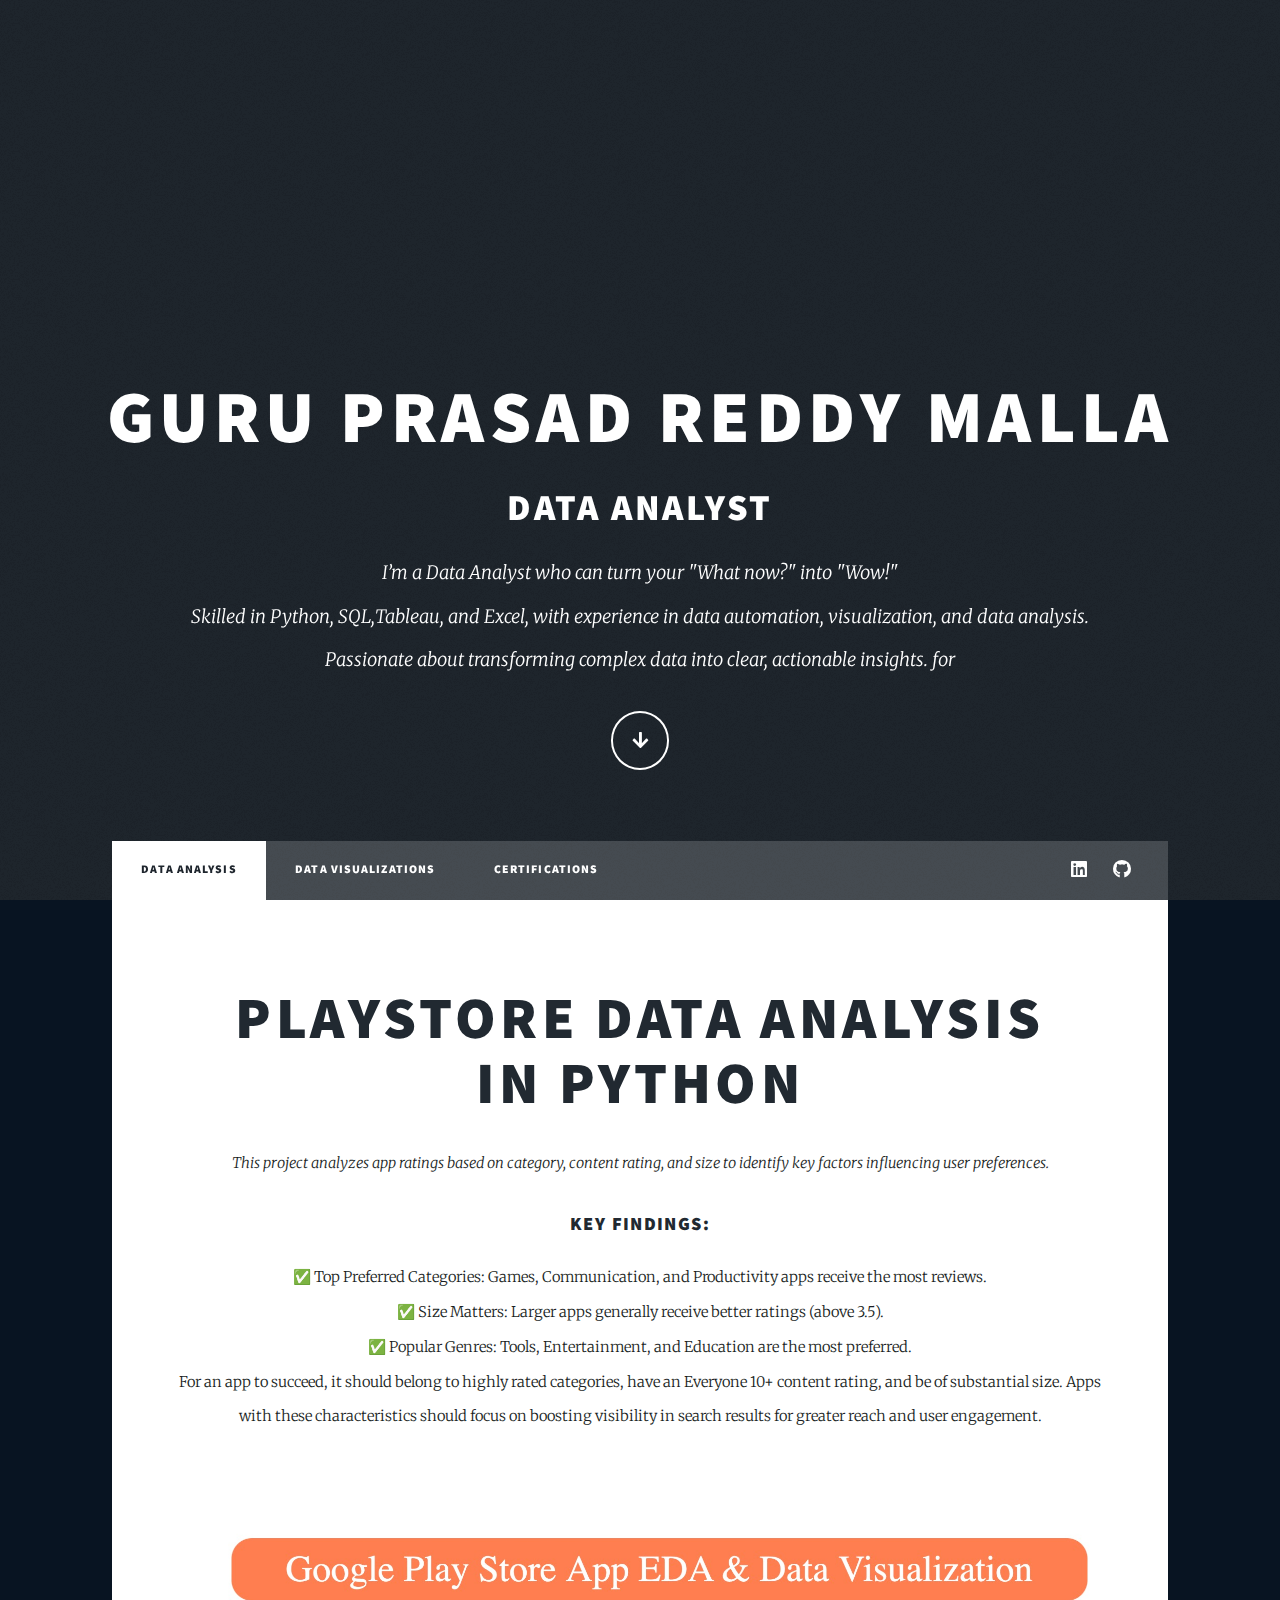
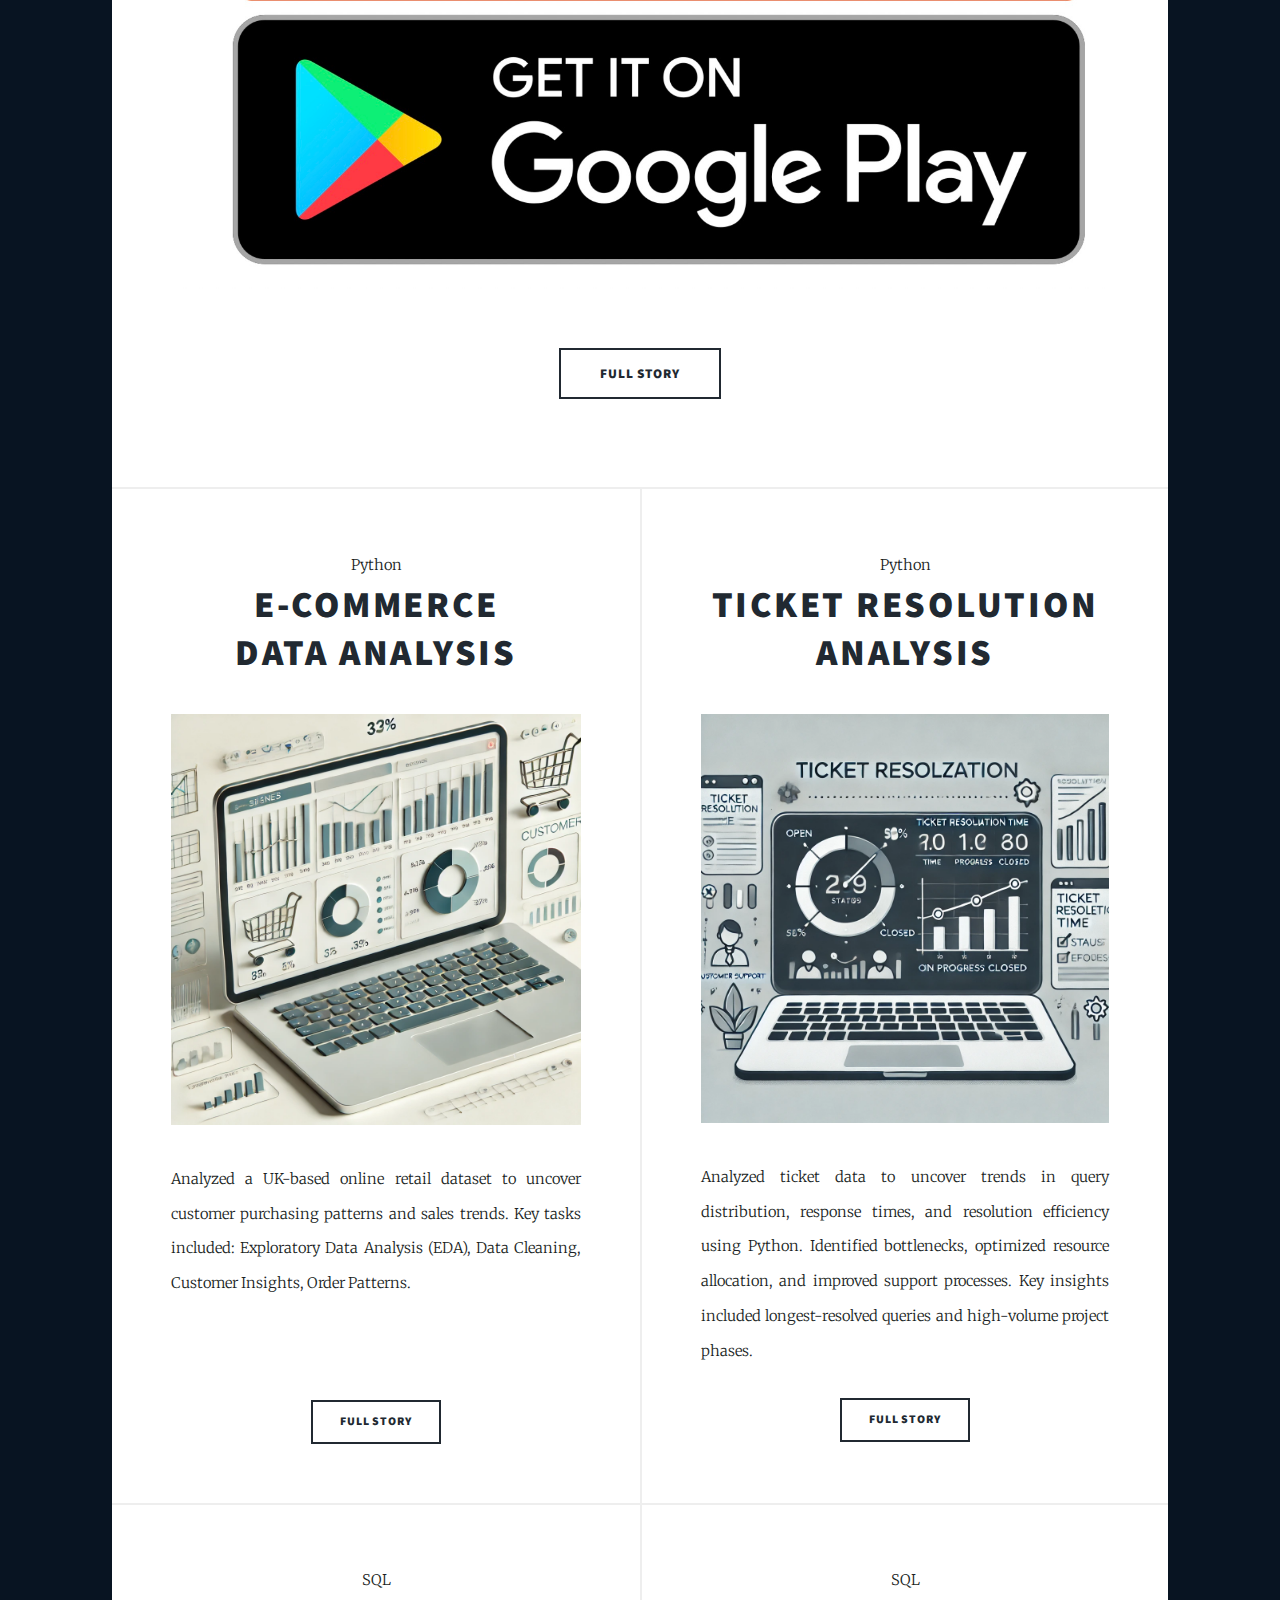
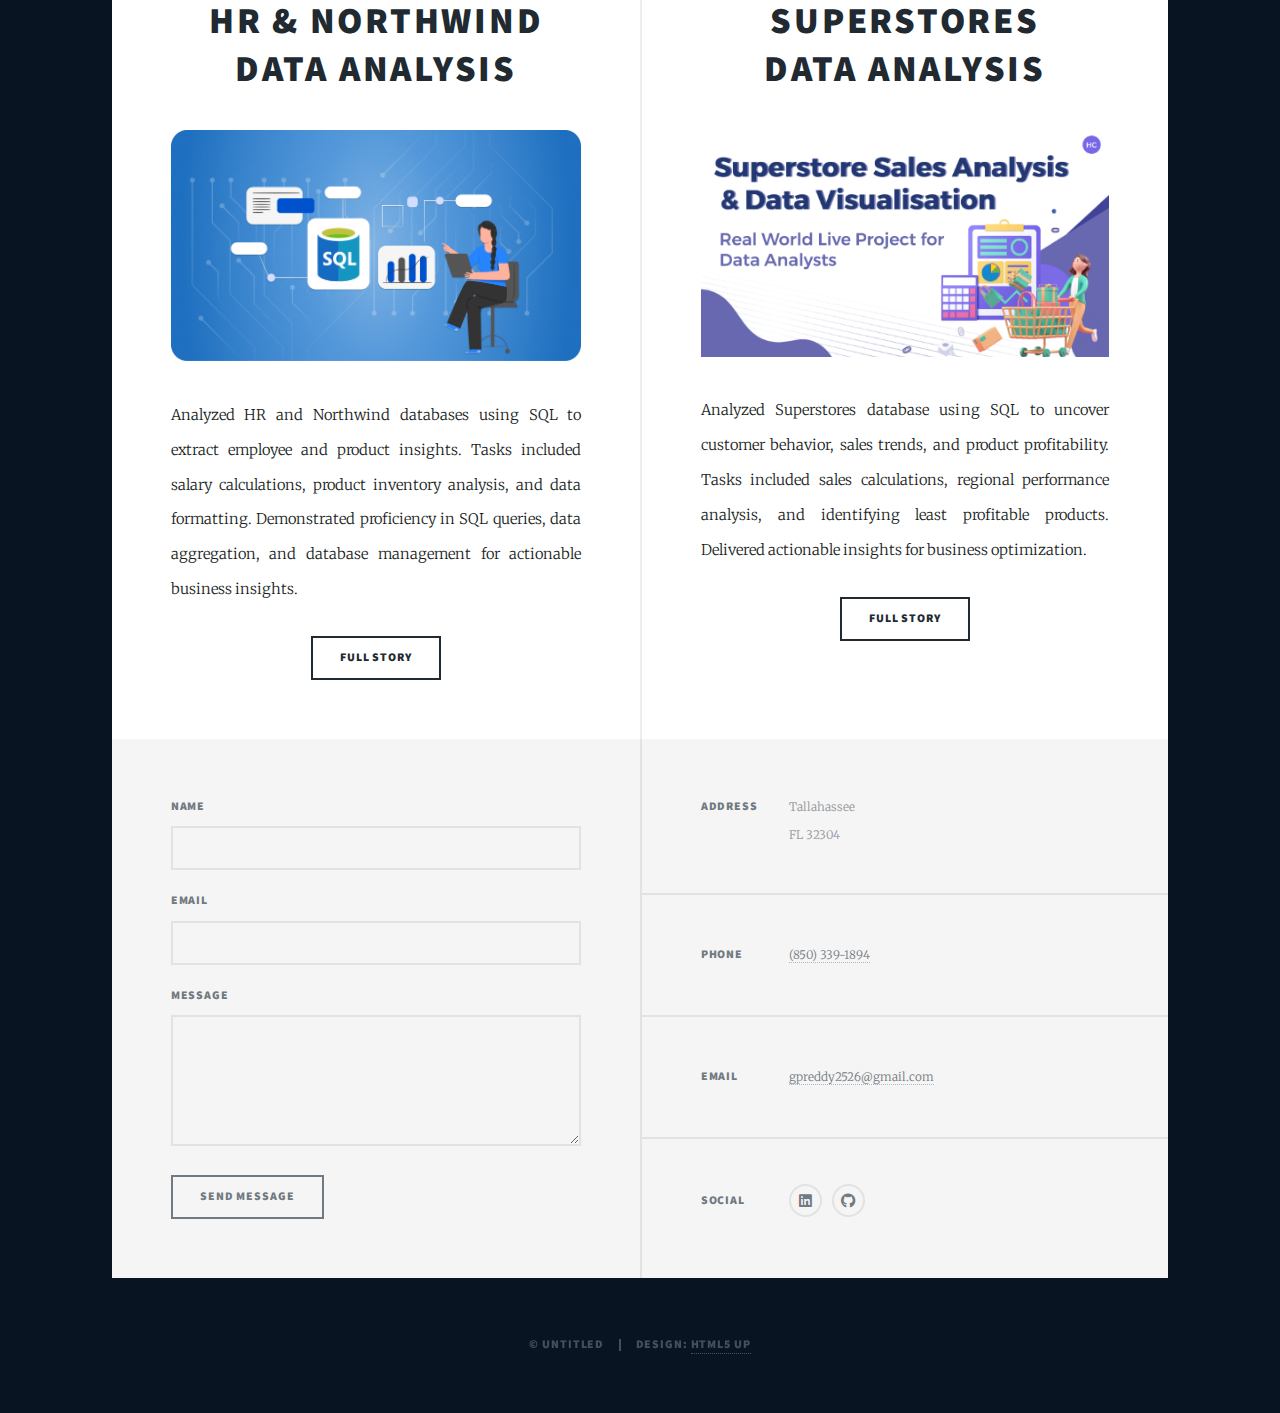
<file: index.html>
<!DOCTYPE HTML>
<!--
	Massively by HTML5 UP
	html5up.net | @ajlkn
	Free for personal and commercial use under the CCA 3.0 license (html5up.net/license)
-->
<html>
	<head>
		<title>GPReddy2525</title>
		<meta charset="utf-8" />
		<meta name="viewport" content="width=device-width, initial-scale=1, user-scalable=no" />
		<link rel="stylesheet" href="assets/css/main.css" />
		<noscript><link rel="stylesheet" href="assets/css/noscript.css" /></noscript>
	</head>
	<body class="is-preload">

		<!-- Wrapper -->
			<div id="wrapper" class="fade-in">

				<!-- Intro -->
					<div id="intro">
						<h1>Guru Prasad Reddy Malla<br /></h1>
						<h2>Data Analyst</h2>
						<p>I’m a Data Analyst who can turn your "What now?" into "Wow!"  <br />
							Skilled in Python, SQL,Tableau, and Excel, with experience in data automation, visualization, and  data analysis. <br />
							Passionate about transforming complex data into clear, actionable insights. <a ></a> for <a > </a><br />
						 </p>
						<ul class="actions">
							<li><a href="#header" class="button icon solid solo fa-arrow-down scrolly">Continue</a></li>
						</ul>
					</div>

				<!-- Header -->
					<header id="header">
						<a href="index.html" class="logo"> Projects</a>
					</header>

				<!-- Nav -->
					<nav id="nav">
						<ul class="links">
							<li class="active"><a href="index.html">Data Analysis</a></li>
							<li><a href="generic.html">Data visualizations</a></li>
							<li><a href="elements.html">certifications</a></li>
						</ul>
						<ul class="icons">
							<li><a href="https://www.linkedin.com/in/gpreddy2525/" class="icon brands alt fa-linkedin"><span class="label">fa-Linkedin</span></a></li>
							<li><a href="https://github.com/Guru-2525?tab=repositories" class="icon brands alt fa-github"><span class="label">GitHub</span></a></li>
							</ul>
					</nav>

				<!-- Main -->
					<div id="main">

						<!-- Featured Post -->
							<article class="post featured">
								<header class="major">
							
									<h2><a href="https://github.com/Guru-2525/BI_Playstore-data-analysis-assignment-1-/blob/main/Playstore-dataanalysis-Python_assignment-1.ipynb">PlayStore Data Analysis<br />
									In Python</a></h2>
									<p>This project analyzes app ratings based on category, content rating, and size to identify key factors influencing user preferences.
										                                             <h3>Key Findings:</h3>
										✅ Top Preferred Categories: Games, Communication, and Productivity apps receive the most reviews.<br />
										✅ Size Matters: Larger apps generally receive better ratings (above 3.5).		                 <br />
										✅ Popular Genres: Tools, Entertainment, and Education are the most preferred.					 <br />
										For an app to succeed, it should belong to highly rated categories, have an Everyone 10+ content rating, and be of substantial size. Apps with these characteristics should focus on boosting visibility in search results for greater reach and user engagement.</p>
								</header>
								<a href="https://github.com/Guru-2525/BI_Playstore-data-analysis-assignment-1-/blob/main/Playstore-dataanalysis-Python_assignment-1.ipynb" class="image main"><img src="images/google.playstore.jpeg" alt="" /></a>
								<ul class="actions special">
									<li><a href="https://github.com/Guru-2525/BI_Playstore-data-analysis-assignment-1-/blob/main/Playstore-dataanalysis-Python_assignment-1.ipynb" class="button large">Full Story</a></li>
								</ul>
							</article>

						<!-- Posts -->
							<section class="posts">
								<article>
									<header>
										<span class="text"> Python</span>
										<h2><a href="https://github.com/Guru-2525/BI_E-commerce-dataanalysis-python-assignment-2-/blob/main/python%20assignment%202.ipynb">E-Commerce <br />
										Data analysis</a></h2>
									</header>
									<a href="https://github.com/Guru-2525/BI_E-commerce-dataanalysis-python-assignment-2-/blob/main/python%20assignment%202.ipynb" class="image fit"><img src="images/DALL·E 2025-02-23 21.24.53 - A simple yet impactful e-commerce data visualization. A clean laptop screen displays basic bar graphs and pie charts representing sales and customer i.webp" alt="" /></a>
									<p>Analyzed a UK-based online retail dataset to uncover customer purchasing patterns and sales trends. Key tasks included: Exploratory Data Analysis (EDA), Data Cleaning, Customer Insights, Order Patterns. </p><br /><br />
									<ul class="actions special">
										<li><a href="https://github.com/Guru-2525/BI_E-commerce-dataanalysis-python-assignment-2-/blob/main/python%20assignment%202.ipynb" class="button">Full Story</a></li>
									</ul>
								</article>
								<article>
									<header>
										<span class="text"> Python</span>
										<h2><a href="https://github.com/Guru-2525/BI-DECODE-11.3/blob/main/Hackathon.ipynb">Ticket Resolution <br />
											Analysis</a></h2>
									</header>
									<a href="https://github.com/Guru-2525/BI-DECODE-11.3/blob/main/Hackathon.ipynb" class="image fit"><img src="images/DALL·E 2025-02-23 21.27.06 - A clean and simple data visualization concept for ticket resolution. A laptop screen displays charts and graphs analyzing ticket resolution time, stat.webp" alt="" /></a>
									<p>Analyzed ticket data to uncover trends in query distribution, response times, and resolution efficiency using Python. Identified bottlenecks, optimized resource allocation, and improved support processes. Key insights included longest-resolved queries and high-volume project phases.</p>
									<ul class="actions special">
										<li><a href="https://github.com/Guru-2525/BI-DECODE-11.3/blob/main/Hackathon.ipynb" class="button">Full Story</a></li>
									</ul>
								</article>
								<article>
									<header>
										<span class="text"> SQL</span>
										<h2><a href="https://github.com/Guru-2525/Assigments_Repository/blob/main/BI.Assignment-1(SQL).sql"> HR & Northwind<br />
											Data Analysis</a></h2>
									</header>
									<a href="https://github.com/Guru-2525/Assigments_Repository/blob/main/BI.Assignment-1(SQL).sql" class="image fit"><img src="images/sqlpic.png" alt="" /></a>
									<p>Analyzed HR and Northwind databases using SQL to extract employee and product insights. Tasks included salary calculations, product inventory analysis, and data formatting. Demonstrated proficiency in SQL queries, data aggregation, and database management for actionable business insights.</p>
									<ul class="actions special">
										<li><a href="https://github.com/Guru-2525/Assigments_Repository/blob/main/BI.Assignment-1(SQL).sql" class="button">Full Story</a></li>
									</ul>
								</article>
								<article>
									<header>
										<span class="text"> SQL</span>
										<h2><a href="https://github.com/Guru-2525/Assigments_Repository/blob/main/BI.Assignment-2(sql).sql">Superstores <br />
											Data Analysis</a></h2>
									</header>
									<a href="https://github.com/Guru-2525/Assigments_Repository/blob/main/BI.Assignment-2(sql).sql" class="image fit"><img src="images/224529590-829d20b8-d812-416e-ba33-c11a11132d7f.png" alt="" /></a>
									<p>Analyzed Superstores database using SQL to uncover customer behavior, sales trends, and product profitability. Tasks included sales calculations, regional performance analysis, and identifying least profitable products. Delivered actionable insights for business optimization.</p>
									<ul class="actions special">
										<li><a href="https://github.com/Guru-2525/Assigments_Repository/blob/main/BI.Assignment-2(sql).sql" class="button">Full Story</a></li>
									</ul>
								</article>
								<!-- <article>
									<header>
										<span class="date">April 11, 2017</span>
										<h2><a href="#">Odio magna<br />
										sed consectetur</a></h2>
									</header>
									<a href="#" class="image fit"><img src="images/pic06.jpg" alt="" /></a>
									<p>Donec eget ex magna. Interdum et malesuada fames ac ante ipsum primis in faucibus. Pellentesque venenatis dolor imperdiet dolor mattis sagittis magna etiam.</p>
									<ul class="actions special">
										<li><a href="#" class="button">Full Story</a></li>
									</ul>
								</article>
								<article>
									<header>
										<span class="date">April 7, 2017</span>
										<h2><a href="#">Augue lorem<br />
										primis vestibulum</a></h2>
									</header>
									<a href="#" class="image fit"><img src="images/pic07.jpg" alt="" /></a>
									<p>Donec eget ex magna. Interdum et malesuada fames ac ante ipsum primis in faucibus. Pellentesque venenatis dolor imperdiet dolor mattis sagittis magna etiam.</p>
									<ul class="actions special">
										<li><a href="#" class="button">Full Story</a></li>
									</ul>
								</article>
							</section> -->

						<!-- Footer -->
							<!-- <footer> -->
								<!-- <div class="pagination"> -->
									<!--<a href="#" class="previous">Prev</a>-->
									<!-- <a href="#" class="page active">1</a>
									<a href="#" class="page">2</a>
									<a href="#" class="page">3</a>
									<span class="extra">&hellip;</span>
									<a href="#" class="page">8</a>
									<a href="#" class="page">9</a>
									<a href="#" class="page">10</a>
									<a href="#" class="next">Next</a>
								</div>
							</footer> -->

					</div>

				<!-- Footer -->
					<footer id="footer">
						<section>
							<form method="post" action="#">
								<div class="fields">
									<div class="field">
										<label for="name">Name</label>
										<input type="text" name="name" id="name" />
									</div>
									<div class="field">
										<label for="email">Email</label>
										<input type="text" name="email" id="email" />
									</div>
									<div class="field">
										<label for="message">Message</label>
										<textarea name="message" id="message" rows="3"></textarea>
									</div>
								</div>
								<ul class="actions">
									<li><input type="submit" value="Send Message" /></li>
								</ul>
							</form>
						</section>
						<section class="split contact">
							<section class="alt">
								<h3>Address</h3>
								<p>Tallahassee<br />
								   FL 32304</p>
							</section>
							<section>
								<h3>Phone</h3>
								<p><a href="#">(850) 339-1894</a></p>
							</section>
							<section>
								<h3>Email</h3>
								<p><a href="#">gpreddy2526@gmail.com</a></p>
							</section>
							<section>
								<h3>Social</h3>
								<ul class="icons alt">
									
									<li><a href="https://www.linkedin.com/in/gpreddy2525/" class="icon brands alt fa-linkedin"><span class="label">fa-Linkedin</span></a></li>
									<li><a href="https://github.com/Guru-2525?tab=repositories" class="icon brands alt fa-github"><span class="label">GitHub</span></a></li>
								</ul>
							</section>
						</section>
					</footer>

				<!-- Copyright -->
					<div id="copyright">
						<ul><li>&copy; Untitled</li><li>Design: <a href="https://html5up.net">HTML5 UP</a></li></ul>
					</div>

			</div>

		<!-- Scripts -->
			<script src="assets/js/jquery.min.js"></script>
			<script src="assets/js/jquery.scrollex.min.js"></script>
			<script src="assets/js/jquery.scrolly.min.js"></script>
			<script src="assets/js/browser.min.js"></script>
			<script src="assets/js/breakpoints.min.js"></script>
			<script src="assets/js/util.js"></script>
			<script src="assets/js/main.js"></script>

	</body>
</html>
</file>
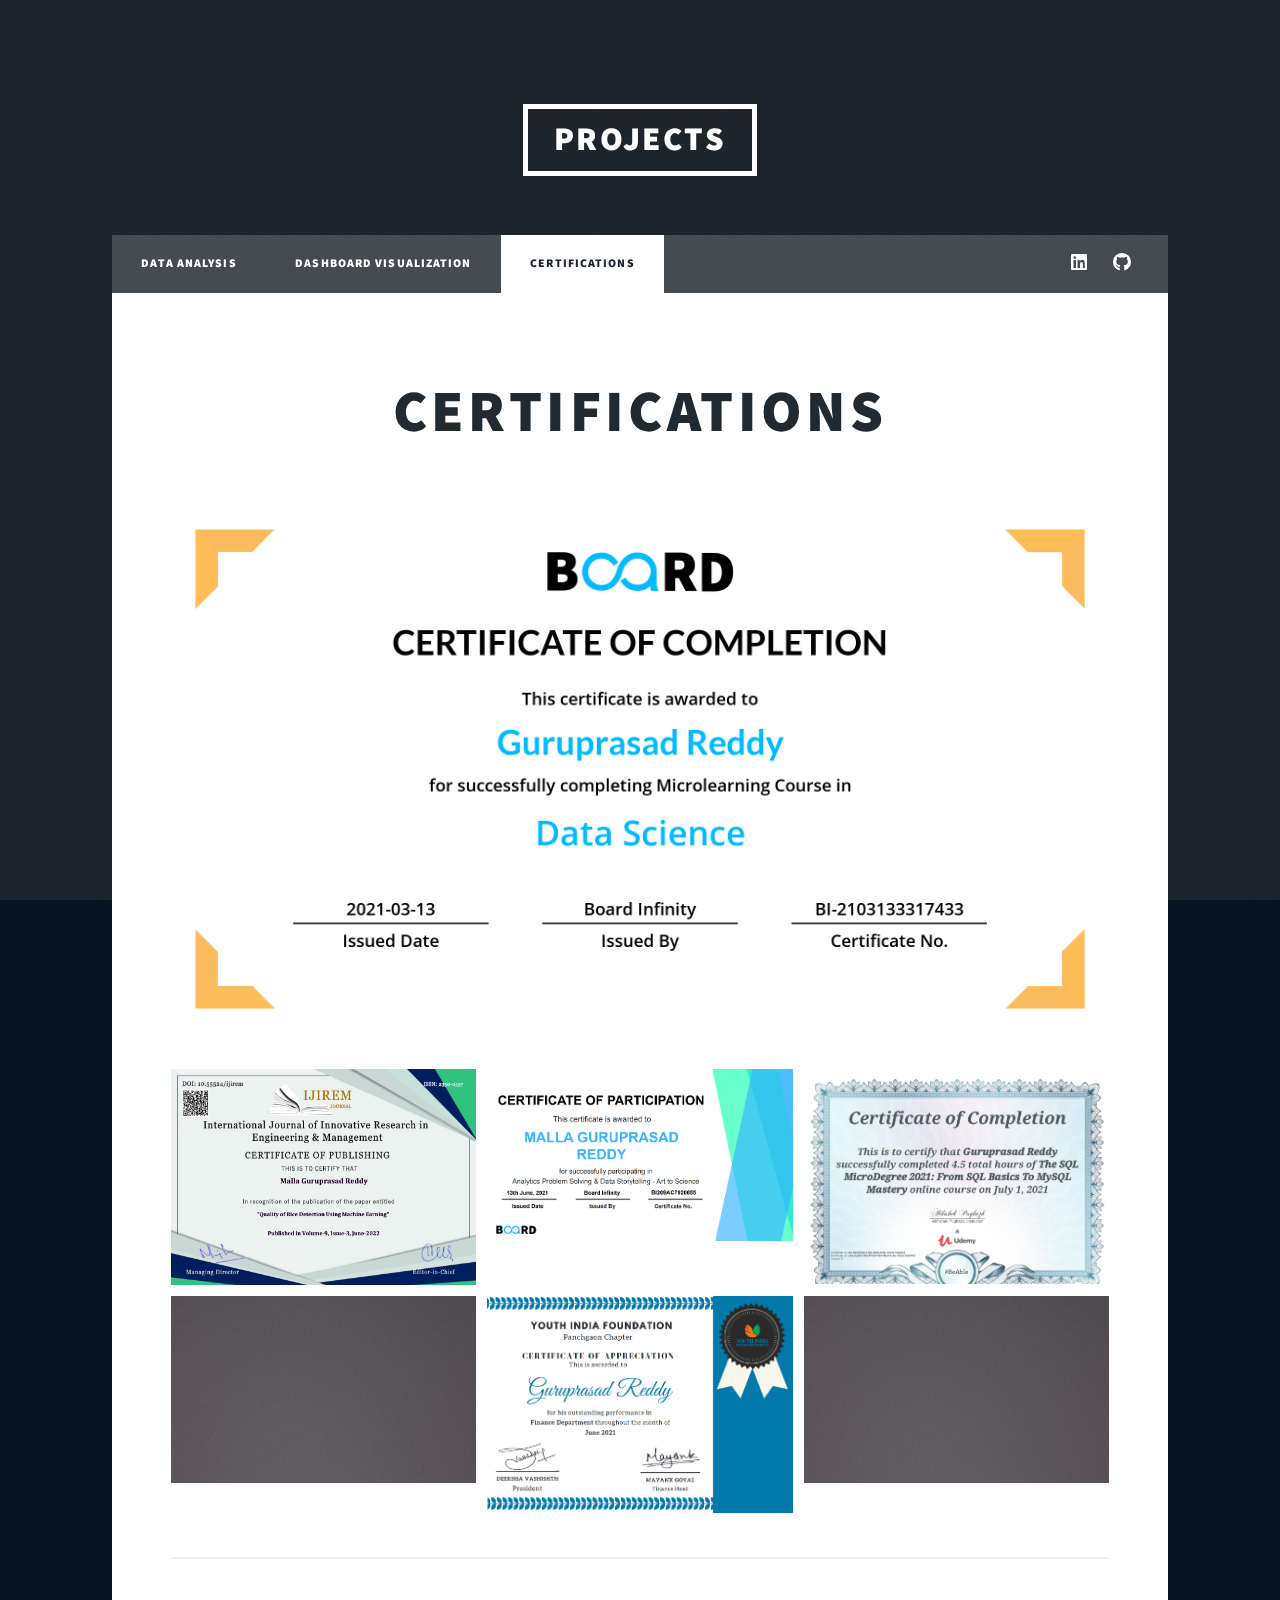
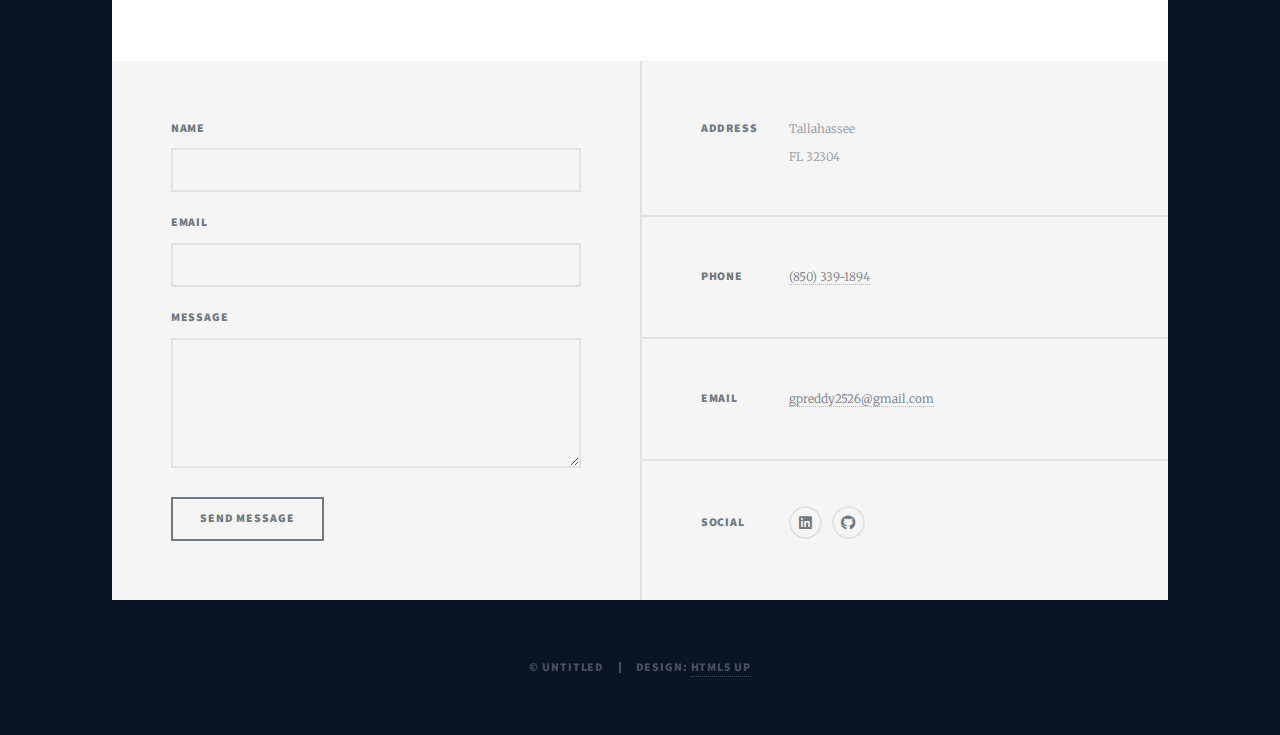
<file: elements.html>
<!DOCTYPE HTML>
<!--
	Massively by HTML5 UP
	html5up.net | @ajlkn
	Free for personal and commercial use under the CCA 3.0 license (html5up.net/license)
-->
<html>
	<head>
		<title>GPReddy2525</title>
		<meta charset="utf-8" />
		<meta name="viewport" content="width=device-width, initial-scale=1, user-scalable=no" />
		<link rel="stylesheet" href="assets/css/main.css" />
		<noscript><link rel="stylesheet" href="assets/css/noscript.css" /></noscript>
	</head>
	<body class="is-preload">

		<!-- Wrapper -->
			<div id="wrapper">

				<!-- Header -->
					<header id="header">
						<a href="index.html" class="logo">Projects</a>
					</header>

				<!-- Nav -->
					<nav id="nav">
						<ul class="links">
							<li><a href="index.html">Data Analysis</a></li>
							<li><a href="generic.html"> Dashboard visualization</a></li>
							<li class="active"><a href="elements.html"> certifications</a></li>
						</ul>
						<ul class="icons">
							<li><a href="https://www.linkedin.com/in/gpreddy2525/" class="icon brands alt fa-linkedin"><span class="label">fa-Linkedin</span></a></li>
							<li><a href="https://github.com/Guru-2525?tab=repositories" class="icon brands alt fa-github"><span class="label">GitHub</span></a></li>
						</ul>
					</nav>

				<!-- Main -->
					<div id="main">

						<!-- Post -->
							<section class="post">
								<header class="major">
									<h1>certifications<br />
									</h1>
								</header>

								

								<!-- Image -->
									<h2></h2>

									<h3></h3>
									<span class="image fit"><img src="images/BOARD INFINITY (DATA SCIENCE certificate).png" alt="" /></span>
									<div class="box alt">
										<div class="row gtr-50 gtr-uniform">
											<div class="col-4"><span class="image fit"><img src="images/publication.png" alt="" /></span></div>
											<div class="col-4"><span class="image fit"><img src="images/BI.png" alt="" /></span></div>
											<div class="col-4"><span class="image fit"><img src="images/sql.png" alt="" /></span></div>
											<!-- Break -->
											<div class="col-4"><span class="image fit"><img src="images/pic04.jpg" alt="" /></span></div>
											<div class="col-4"><span class="image fit"><img src="images/yif.png" alt="" /></span></div>
											<div class="col-4"><span class="image fit"><img src="images/pic04.jpg" alt="" /></span></div>
											<!-- Break -->
											<!-- <div class="col-4"><span class="image fit"><img src="images/pic03.jpg" alt="" /></span></div>
											<div class="col-4"><span class="image fit"><img src="images/pic04.jpg" alt="" /></span></div>
											<div class="col-4"><span class="image fit"><img src="images/pic02.jpg" alt="" /></span></div> -->
										</div>
									</div>

									
									<hr />

								



</code></pre>

							</section>

					</div>

				<!-- Footer -->
				<footer id="footer">
					<section>
						<form method="post" action="#">
							<div class="fields">
								<div class="field">
									<label for="name">Name</label>
									<input type="text" name="name" id="name" />
								</div>
								<div class="field">
									<label for="email">Email</label>
									<input type="text" name="email" id="email" />
								</div>
								<div class="field">
									<label for="message">Message</label>
									<textarea name="message" id="message" rows="3"></textarea>
								</div>
							</div>
							<ul class="actions">
								<li><input type="submit" value="Send Message" /></li>
							</ul>
						</form>
					</section>
					<section class="split contact">
						<section class="alt">
							<h3>Address</h3>
							<p>Tallahassee<br />
							   FL 32304</p>
						</section>
						<section>
							<h3>Phone</h3>
							<p><a href="#">(850) 339-1894</a></p>
						</section>
						<section>
							<h3>Email</h3>
							<p><a href="#">gpreddy2526@gmail.com</a></p>
						</section>
						<section>
							<h3>Social</h3>
							<ul class="icons alt">
								<li><a href="https://www.linkedin.com/in/gpreddy2525/" class="icon brands alt fa-linkedin"><span class="label">fa-Linkedin</span></a></li>
							    <li><a href="https://github.com/Guru-2525?tab=repositories" class="icon brands alt fa-github"><span class="label">GitHub</span></a></li>
							</ul>
						</section>
					</section>
				</footer>

				<!-- Copyright -->
					<div id="copyright">
						<ul><li>&copy; Untitled</li><li>Design: <a href="https://html5up.net">HTML5 UP</a></li></ul>
					</div>

			</div>

		<!-- Scripts -->
			<script src="assets/js/jquery.min.js"></script>
			<script src="assets/js/jquery.scrollex.min.js"></script>
			<script src="assets/js/jquery.scrolly.min.js"></script>
			<script src="assets/js/browser.min.js"></script>
			<script src="assets/js/breakpoints.min.js"></script>
			<script src="assets/js/util.js"></script>
			<script src="assets/js/main.js"></script>

	</body>
</html>
</file>
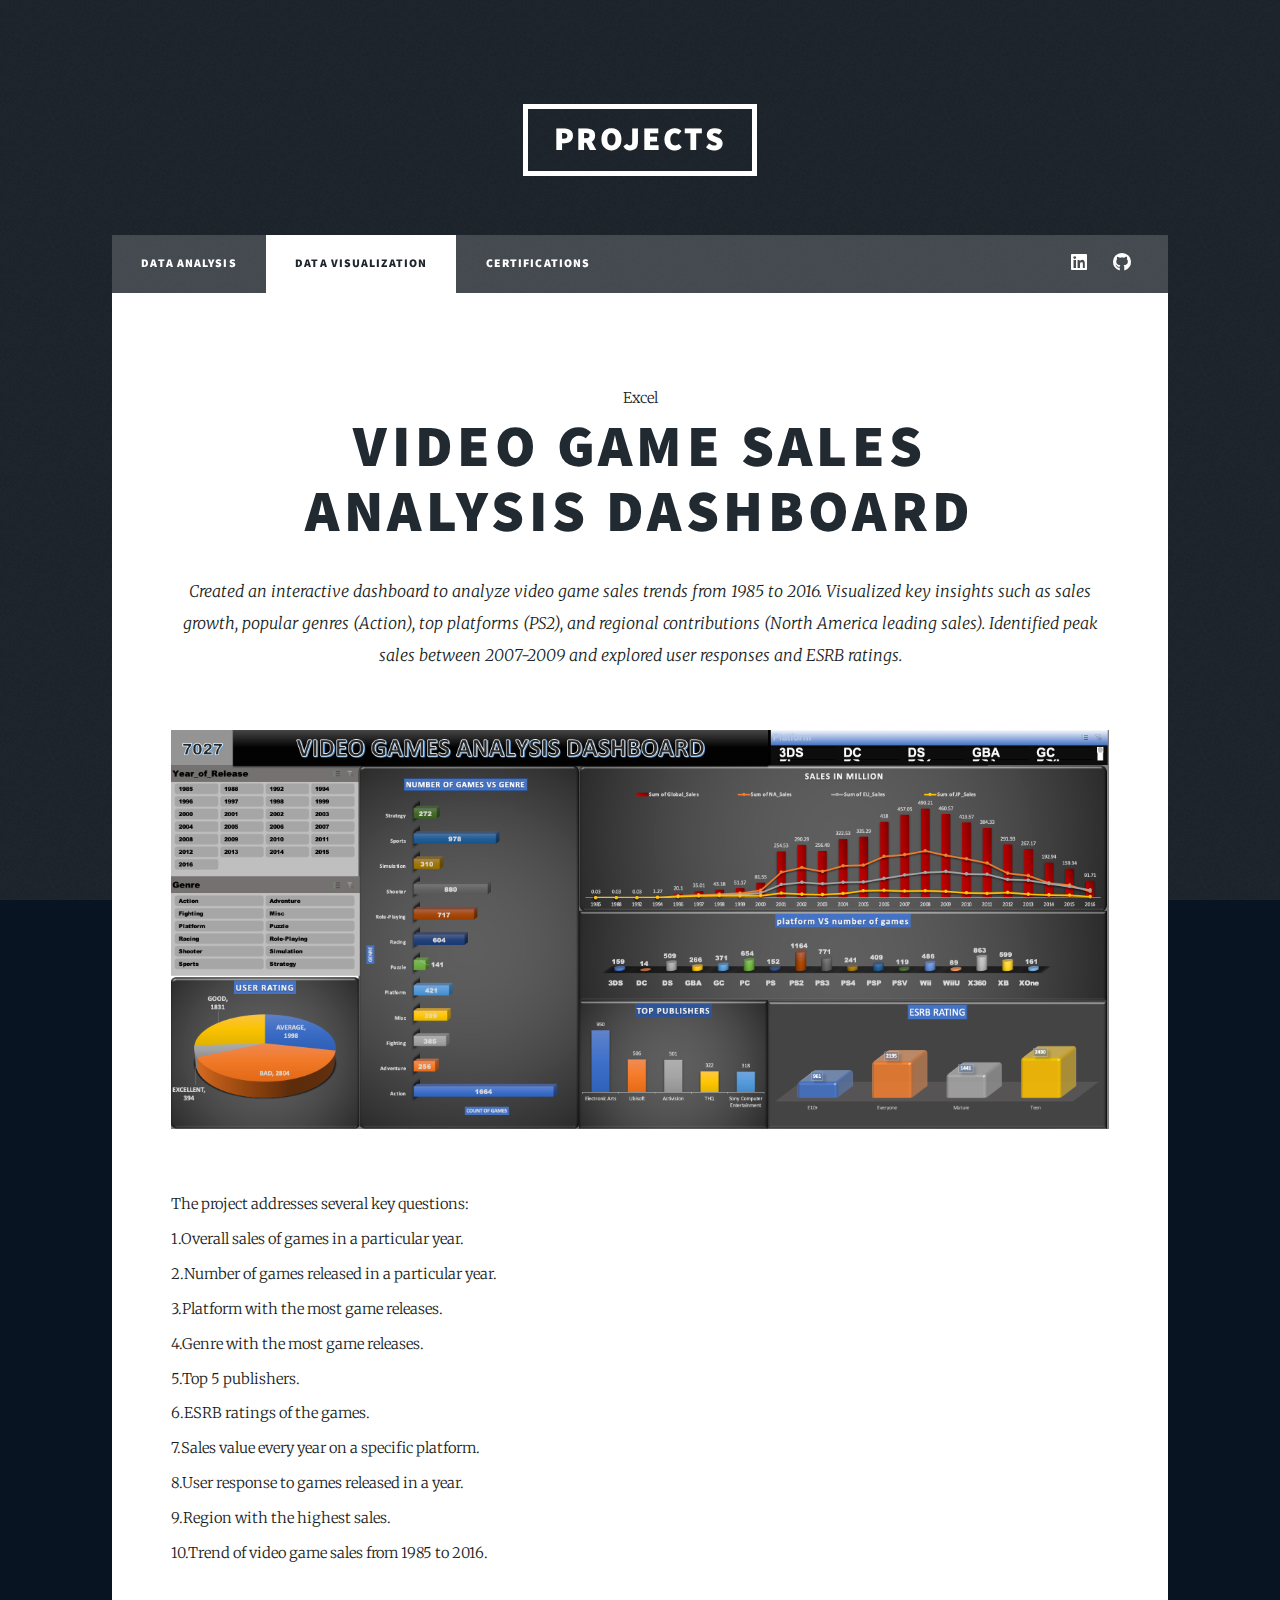
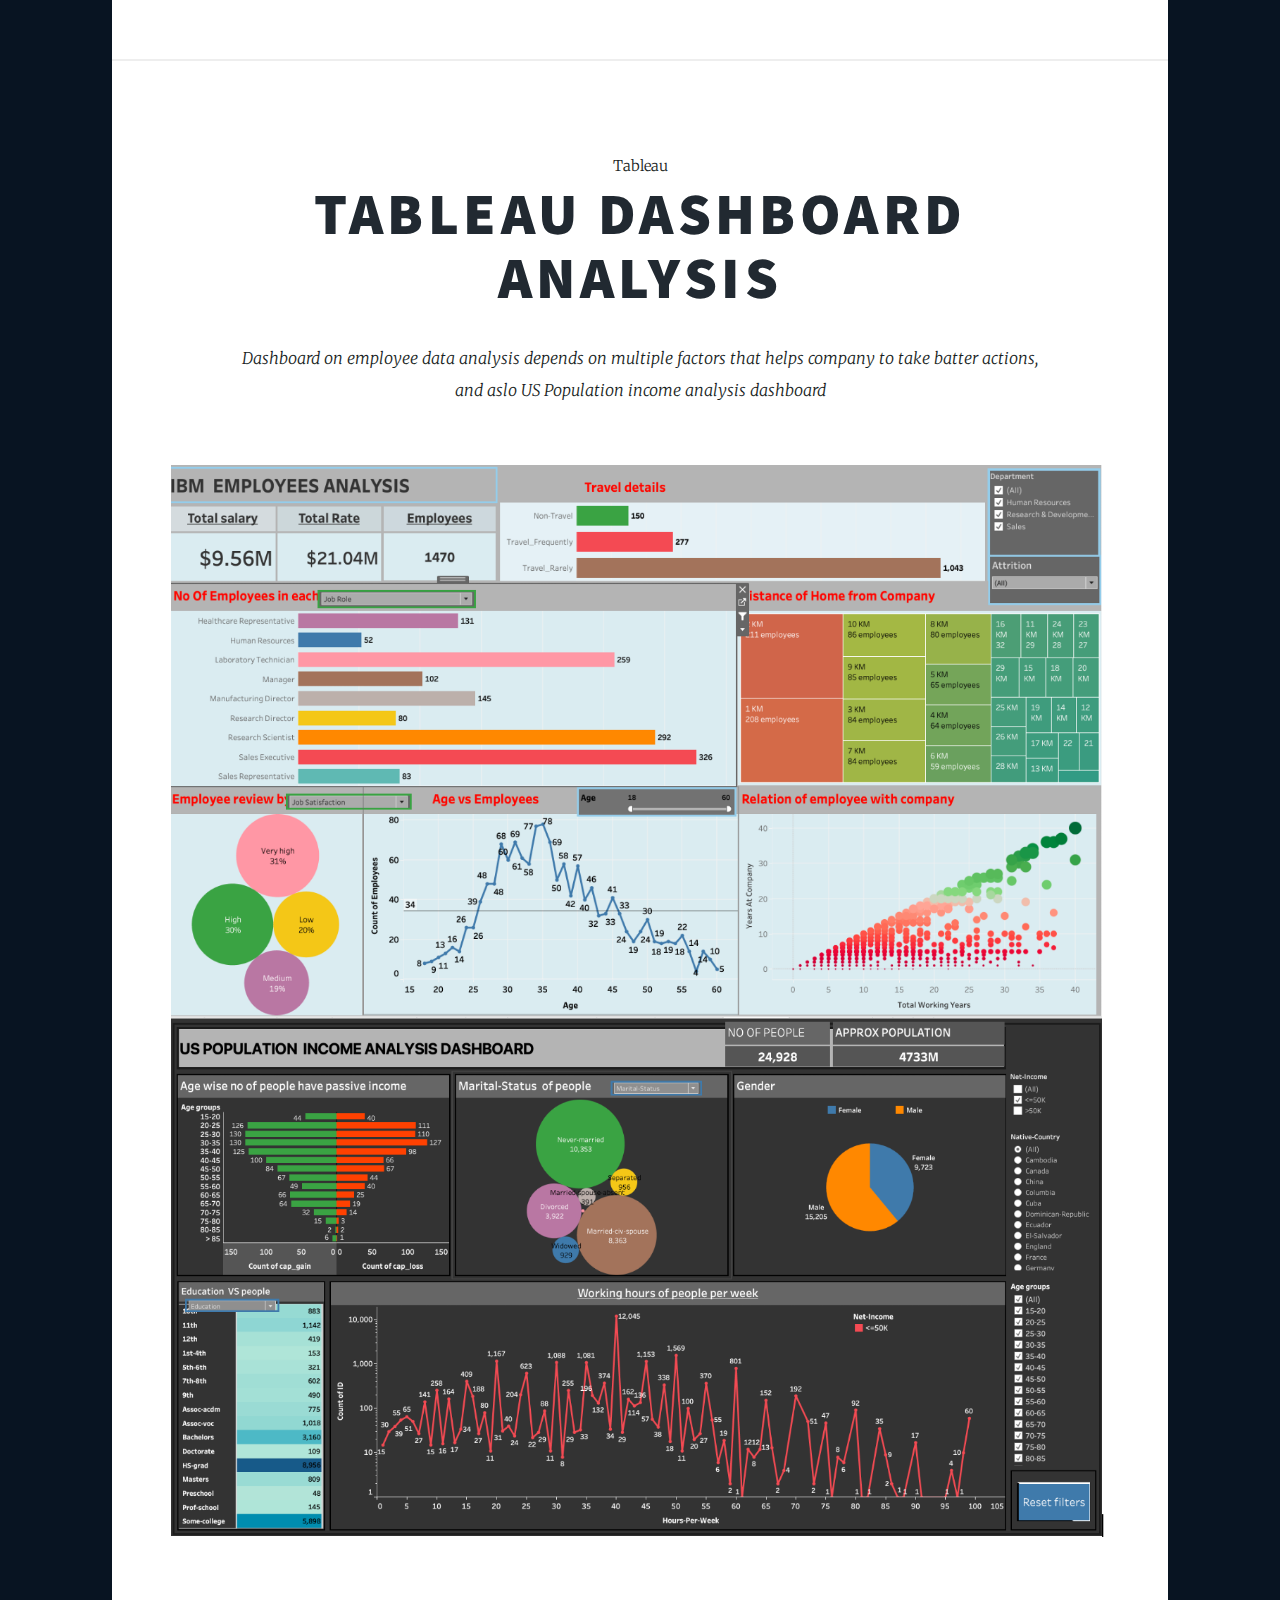
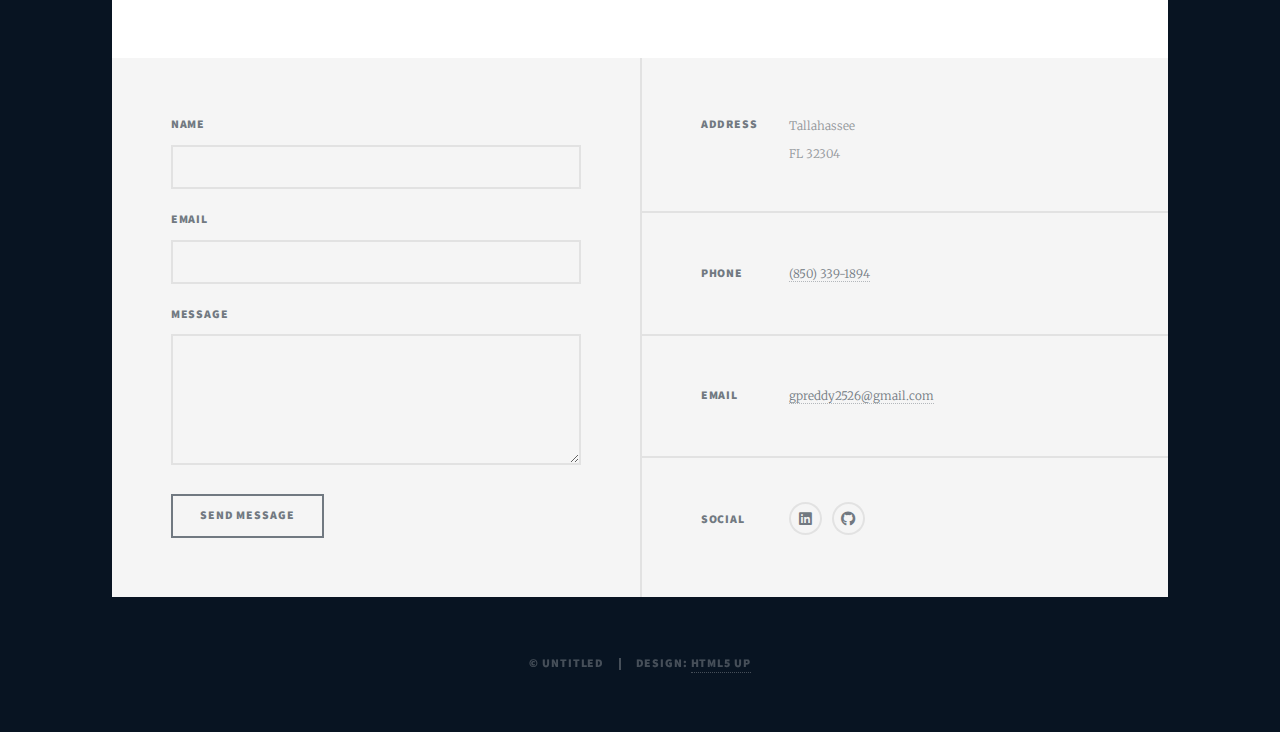
<file: generic.html>
<!DOCTYPE HTML>
<!--
	Massively by HTML5 UP
	html5up.net | @ajlkn
	Free for personal and commercial use under the CCA 3.0 license (html5up.net/license)
-->
<html>
	<head>
		<title>GPReddy2525</title>
		<meta charset="utf-8" />
		<meta name="viewport" content="width=device-width, initial-scale=1, user-scalable=no" />
		<link rel="stylesheet" href="assets/css/main.css" />
		<noscript><link rel="stylesheet" href="assets/css/noscript.css" /></noscript>
	</head>
	<body class="is-preload">

		<!-- Wrapper -->
			<div id="wrapper">

				<!-- Header -->
					<header id="header">
						<a href="index.html" class="logo">Projects</a>
					</header>

				<!-- Nav -->
					<nav id="nav">
						<ul class="links">
							<li><a href="index.html">Data Analysis</a></li>
							<li class="active"><a href="generic.html">Data visualization</a></li>
							<li><a href="elements.html">certifications</a></li>
						</ul>
						<ul class="icons">
							<li><a href="https://www.linkedin.com/in/gpreddy2525/" class="icon brands alt fa-linkedin"><span class="label">fa-Linkedin</span></a></li>
							<li><a href="https://github.com/Guru-2525?tab=repositories" class="icon brands alt fa-github"><span class="label">GitHub</span></a></li>
						</ul>
					</nav>

				<!-- Main -->
					<div id="main">

						<!-- Post -->
							<section class="post">
								<header class="major">
									<span class="text">Excel</span>
									<h1>Video Game Sales <br />
										Analysis Dashboard</h1>
									<p>Created an interactive dashboard to analyze video game sales trends from 1985 to 2016.
										 Visualized key insights such as sales growth, popular genres (Action), top platforms (PS2), 
										 and regional contributions (North America leading sales). Identified peak sales between 2007-2009 
										 and explored user responses and ESRB ratings.</p>
								</header>
								<div class="image main"><img src="images/Videogames.png" alt="" /></div>
								<p> The project addresses several key questions:<br />

									1.Overall sales of games in a particular year.<br />
									2.Number of games released in a particular year.<br />
									3.Platform with the most game releases.<br />
									4.Genre with the most game releases.<br />
									5.Top 5 publishers.<br />
									6.ESRB ratings of the games.<br />
									7.Sales value every year on a specific platform.<br />
									8.User response to games released in a year.<br />
									9.Region with the highest sales.<br />
									10.Trend of video game sales from 1985 to 2016.</p>
								
							</section>
							<section class="post">
								<header class="major">
									<span class="text"> Tableau</span>
									<h1>Tableau Dashboard Analysis</h1>
									<p>Dashboard on employee data analysis depends on multiple factors that helps company to take batter actions,<br />
									and aslo US Population income analysis dashboard</p>
								</header>
								<div class="image main"><img src="images/Tableau.png" alt="" /></div>
								
								
							</section>

					</div>

				<!-- Footer -->
				<footer id="footer">
					<section>
						<form method="post" action="#">
							<div class="fields">
								<div class="field">
									<label for="name">Name</label>
									<input type="text" name="name" id="name" />
								</div>
								<div class="field">
									<label for="email">Email</label>
									<input type="text" name="email" id="email" />
								</div>
								<div class="field">
									<label for="message">Message</label>
									<textarea name="message" id="message" rows="3"></textarea>
								</div>
							</div>
							<ul class="actions">
								<li><input type="submit" value="Send Message" /></li>
							</ul>
						</form>
					</section>
					<section class="split contact">
						<section class="alt">
							<h3>Address</h3>
							<p>Tallahassee<br />
							   FL 32304</p>
						</section>
						<section>
							<h3>Phone</h3>
							<p><a href="#">(850) 339-1894</a></p>
						</section>
						<section>
							<h3>Email</h3>
							<p><a href="#">gpreddy2526@gmail.com</a></p>
						</section>
						<section>
							<h3>Social</h3>
							<ul class="icons alt">
								<li><a href="https://www.linkedin.com/in/gpreddy2525/" class="icon brands alt fa-linkedin"><span class="label">fa-Linkedin</span></a></li>
							    <li><a href="https://github.com/Guru-2525?tab=repositories" class="icon brands alt fa-github"><span class="label">GitHub</span></a></li>
							</ul>
						</section>
					</section>
				</footer>

			

				<!-- Copyright -->
					<div id="copyright">
						<ul><li>&copy; Untitled</li><li>Design: <a href="https://html5up.net">HTML5 UP</a></li></ul>
					</div>

			</div>

		<!-- Scripts -->
			<script src="assets/js/jquery.min.js"></script>
			<script src="assets/js/jquery.scrollex.min.js"></script>
			<script src="assets/js/jquery.scrolly.min.js"></script>
			<script src="assets/js/browser.min.js"></script>
			<script src="assets/js/breakpoints.min.js"></script>
			<script src="assets/js/util.js"></script>
			<script src="assets/js/main.js"></script>

	</body>
</html>
</file>
<file: assets/css/main.css>
@import url(fontawesome-all.min.css);
@import url("https://fonts.googleapis.com/css?family=Merriweather:300,700,300italic,700italic|Source+Sans+Pro:900");

/*
	Massively by HTML5 UP
	html5up.net | @ajlkn
	Free for personal and commercial use under the CCA 3.0 license (html5up.net/license)
*/

html, body, div, span, applet, object,
iframe, h1, h2, h3, h4, h5, h6, p, blockquote,
pre, a, abbr, acronym, address, big, cite,
code, del, dfn, em, img, ins, kbd, q, s, samp,
small, strike, strong, sub, sup, tt, var, b,
u, i, center, dl, dt, dd, ol, ul, li, fieldset,
form, label, legend, table, caption, tbody,
tfoot, thead, tr, th, td, article, aside,
canvas, details, embed, figure, figcaption,
footer, header, hgroup, menu, nav, output, ruby,
section, summary, time, mark, audio, video {
	margin: 0;
	padding: 0;
	border: 0;
	font-size: 100%;
	font: inherit;
	vertical-align: baseline;}

article, aside, details, figcaption, figure,
footer, header, hgroup, menu, nav, section {
	display: block;}

body {
	line-height: 1;
}

ol, ul {
	list-style: none;
}

blockquote, q {
	quotes: none;
}

	blockquote:before, blockquote:after, q:before, q:after {
		content: '';
		content: none;
	}

table {
	border-collapse: collapse;
	border-spacing: 0;
}

body {
	-webkit-text-size-adjust: none;
}

mark {
	background-color: transparent;
	color: inherit;
}

input::-moz-focus-inner {
	border: 0;
	padding: 0;
}

input, select, textarea {
	-moz-appearance: none;
	-webkit-appearance: none;
	-ms-appearance: none;
	appearance: none;
}

/* Basic */

	@-ms-viewport {
		width: device-width;
	}

	body {
		-ms-overflow-style: scrollbar;
	}

	@media screen and (max-width: 480px) {

		html, body {
			min-width: 320px;
		}

	}

	html {
		box-sizing: border-box;
	}

	*, *:before, *:after {
		box-sizing: inherit;
	}

	body {
		background-color: #081422;
	}

		body.is-preload *, body.is-preload *:before, body.is-preload *:after {
			-moz-animation: none !important;
			-webkit-animation: none !important;
			-ms-animation: none !important;
			animation: none !important;
			-moz-transition: none !important;
			-webkit-transition: none !important;
			-ms-transition: none !important;
			transition: none !important;
		}

/* Type */

	html {
		font-size: 16pt;
	}

		@media screen and (max-width: 1680px) {

			html {
				font-size: 12pt;
			}

		}

		@media screen and (max-width: 1280px) {

			html {
				font-size: 11pt;
			}

		}

		@media screen and (max-width: 360px) {

			html {
				font-size: 10pt;
			}

		}

	body {
		color: #191e23;
	}

	body, input, select, textarea {
		font-family: "Merriweather", Georgia, serif;
		font-weight: 300;
		font-size: 1rem;
		line-height: 2.375;
	}

	a {
		-moz-transition: color 0.2s ease-in-out, background-color 0.2s ease-in-out, border-color 0.2s ease-in-out, box-shadow 0.2s ease-in-out;
		-webkit-transition: color 0.2s ease-in-out, background-color 0.2s ease-in-out, border-color 0.2s ease-in-out, box-shadow 0.2s ease-in-out;
		-ms-transition: color 0.2s ease-in-out, background-color 0.2s ease-in-out, border-color 0.2s ease-in-out, box-shadow 0.2s ease-in-out;
		transition: color 0.2s ease-in-out, background-color 0.2s ease-in-out, border-color 0.2s ease-in-out, box-shadow 0.2s ease-in-out;
		border-bottom: dotted 1px;
		text-decoration: none;
	}

		a:hover {
			border-bottom-color: transparent;
		}

	strong, b {
		font-weight: 600;
	}

	em, i {
		font-style: italic;
	}

	p {
		text-align: justify;
		margin: 0 0 2rem 0;
	}

	h1, h2, h3, h4, h5, h6 {
		font-family: "Source Sans Pro", Helvetica, sans-serif;
		font-weight: 900;
		line-height: 1.5;
		letter-spacing: 0.075em;
		text-transform: uppercase;
		margin: 0 0 1rem 0;
	}

		h1 a, h2 a, h3 a, h4 a, h5 a, h6 a {
			border-bottom: 0;
			color: inherit;
			text-decoration: none;
		}

	h1 {
		font-size: 4rem;
		line-height: 1.1;
		margin: 0 0 2rem 0;
	}

	h2 {
		font-size: 2.5rem;
		line-height: 1.3;
		margin: 0 0 1.5rem 0;
	}

	h3 {
		font-size: 1.25rem;
		margin: 0 0 1.5rem 0;
	}

	h4 {
		font-size: 1rem;
	}

	h5 {
		font-size: 0.9rem;
	}

	h6 {
		font-size: 0.8rem;
	}

	sub {
		font-size: 0.8rem;
		position: relative;
		top: 0.5rem;
	}

	sup {
		font-size: 0.8rem;
		position: relative;
		top: -0.5rem;
	}

	blockquote {
		border-left: solid 4px;
		font-style: italic;
		margin: 0 0 2rem 0;
		padding: 0.5rem 0 0.5rem 2rem;
	}

	code {
		border: solid 2px;
		font-family: "Courier New", monospace;
		font-size: 0.9rem;
		margin: 0 0.25rem;
		padding: 0.25rem 0.65rem;
	}

	pre {
		-webkit-overflow-scrolling: touch;
		font-family: "Courier New", monospace;
		font-size: 0.9rem;
		margin: 0 0 2rem 0;
	}

		pre code {
			display: block;
			line-height: 1.75;
			padding: 1rem 1.5rem;
			overflow-x: auto;
		}

	hr {
		border: 0;
		border-bottom: solid 2px;
		margin: 3rem 0;
	}

		hr.major {
			margin: 5rem 0;
		}

	.align-left {
		text-align: left;
	}

	.align-center {
		text-align: center;
	}

	.align-right {
		text-align: right;
	}

	input, select, textarea {
		color: #212931;
	}

	a {
		color: #212931;
		border-bottom-color: rgba(33, 41, 49, 0.5);
	}

		a:hover {
			border-bottom-color: transparent;
			color: #18bfef !important;
		}

	strong, b {
		color: #212931;
	}

	h1, h2, h3, h4, h5, h6 {
		color: #212931;
	}

	blockquote {
		border-left-color: #c2c5bd;
	}

	code {
		background: rgba(220, 220, 220, 0.25);
		border-color: #eeeeee;
	}

	hr {
		border-bottom-color: #eeeeee;
	}

/* Row */

	.row {
		display: flex;
		flex-wrap: wrap;
		box-sizing: border-box;
		align-items: stretch;
	}

		.row > * {
			box-sizing: border-box;
		}

		.row.gtr-uniform > * > :last-child {
			margin-bottom: 0;
		}

		.row.aln-left {
			justify-content: flex-start;
		}

		.row.aln-center {
			justify-content: center;
		}

		.row.aln-right {
			justify-content: flex-end;
		}

		.row.aln-top {
			align-items: flex-start;
		}

		.row.aln-middle {
			align-items: center;
		}

		.row.aln-bottom {
			align-items: flex-end;
		}

		.row > .imp {
			order: -1;
		}

		.row > .col-1 {
			width: 8.33333%;
		}

		.row > .off-1 {
			margin-left: 8.33333%;
		}

		.row > .col-2 {
			width: 16.66667%;
		}

		.row > .off-2 {
			margin-left: 16.66667%;
		}

		.row > .col-3 {
			width: 25%;
		}

		.row > .off-3 {
			margin-left: 25%;
		}

		.row > .col-4 {
			width: 33.33333%;
		}

		.row > .off-4 {
			margin-left: 33.33333%;
		}

		.row > .col-5 {
			width: 41.66667%;
		}

		.row > .off-5 {
			margin-left: 41.66667%;
		}

		.row > .col-6 {
			width: 50%;
		}

		.row > .off-6 {
			margin-left: 50%;
		}

		.row > .col-7 {
			width: 58.33333%;
		}

		.row > .off-7 {
			margin-left: 58.33333%;
		}

		.row > .col-8 {
			width: 66.66667%;
		}

		.row > .off-8 {
			margin-left: 66.66667%;
		}

		.row > .col-9 {
			width: 75%;
		}

		.row > .off-9 {
			margin-left: 75%;
		}

		.row > .col-10 {
			width: 83.33333%;
		}

		.row > .off-10 {
			margin-left: 83.33333%;
		}

		.row > .col-11 {
			width: 91.66667%;
		}

		.row > .off-11 {
			margin-left: 91.66667%;
		}

		.row > .col-12 {
			width: 100%;
		}

		.row > .off-12 {
			margin-left: 100%;
		}

		.row.gtr-0 {
			margin-top: 0;
			margin-left: 0rem;
		}

			.row.gtr-0 > * {
				padding: 0 0 0 0rem;
			}

			.row.gtr-0.gtr-uniform {
				margin-top: 0rem;
			}

				.row.gtr-0.gtr-uniform > * {
					padding-top: 0rem;
				}

		.row.gtr-25 {
			margin-top: 0;
			margin-left: -0.375rem;
		}

			.row.gtr-25 > * {
				padding: 0 0 0 0.375rem;
			}

			.row.gtr-25.gtr-uniform {
				margin-top: -0.375rem;
			}

				.row.gtr-25.gtr-uniform > * {
					padding-top: 0.375rem;
				}

		.row.gtr-50 {
			margin-top: 0;
			margin-left: -0.75rem;
		}

			.row.gtr-50 > * {
				padding: 0 0 0 0.75rem;
			}

			.row.gtr-50.gtr-uniform {
				margin-top: -0.75rem;
			}

				.row.gtr-50.gtr-uniform > * {
					padding-top: 0.75rem;
				}

		.row {
			margin-top: 0;
			margin-left: -1.5rem;
		}

			.row > * {
				padding: 0 0 0 1.5rem;
			}

			.row.gtr-uniform {
				margin-top: -1.5rem;
			}

				.row.gtr-uniform > * {
					padding-top: 1.5rem;
				}

		.row.gtr-150 {
			margin-top: 0;
			margin-left: -2.25rem;
		}

			.row.gtr-150 > * {
				padding: 0 0 0 2.25rem;
			}

			.row.gtr-150.gtr-uniform {
				margin-top: -2.25rem;
			}

				.row.gtr-150.gtr-uniform > * {
					padding-top: 2.25rem;
				}

		.row.gtr-200 {
			margin-top: 0;
			margin-left: -3rem;
		}

			.row.gtr-200 > * {
				padding: 0 0 0 3rem;
			}

			.row.gtr-200.gtr-uniform {
				margin-top: -3rem;
			}

				.row.gtr-200.gtr-uniform > * {
					padding-top: 3rem;
				}

		@media screen and (max-width: 1680px) {

			.row {
				display: flex;
				flex-wrap: wrap;
				box-sizing: border-box;
				align-items: stretch;
			}

				.row > * {
					box-sizing: border-box;
				}

				.row.gtr-uniform > * > :last-child {
					margin-bottom: 0;
				}

				.row.aln-left {
					justify-content: flex-start;
				}

				.row.aln-center {
					justify-content: center;
				}

				.row.aln-right {
					justify-content: flex-end;
				}

				.row.aln-top {
					align-items: flex-start;
				}

				.row.aln-middle {
					align-items: center;
				}

				.row.aln-bottom {
					align-items: flex-end;
				}

				.row > .imp-xlarge {
					order: -1;
				}

				.row > .col-1-xlarge {
					width: 8.33333%;
				}

				.row > .off-1-xlarge {
					margin-left: 8.33333%;
				}

				.row > .col-2-xlarge {
					width: 16.66667%;
				}

				.row > .off-2-xlarge {
					margin-left: 16.66667%;
				}

				.row > .col-3-xlarge {
					width: 25%;
				}

				.row > .off-3-xlarge {
					margin-left: 25%;
				}

				.row > .col-4-xlarge {
					width: 33.33333%;
				}

				.row > .off-4-xlarge {
					margin-left: 33.33333%;
				}

				.row > .col-5-xlarge {
					width: 41.66667%;
				}

				.row > .off-5-xlarge {
					margin-left: 41.66667%;
				}

				.row > .col-6-xlarge {
					width: 50%;
				}

				.row > .off-6-xlarge {
					margin-left: 50%;
				}

				.row > .col-7-xlarge {
					width: 58.33333%;
				}

				.row > .off-7-xlarge {
					margin-left: 58.33333%;
				}

				.row > .col-8-xlarge {
					width: 66.66667%;
				}

				.row > .off-8-xlarge {
					margin-left: 66.66667%;
				}

				.row > .col-9-xlarge {
					width: 75%;
				}

				.row > .off-9-xlarge {
					margin-left: 75%;
				}

				.row > .col-10-xlarge {
					width: 83.33333%;
				}

				.row > .off-10-xlarge {
					margin-left: 83.33333%;
				}

				.row > .col-11-xlarge {
					width: 91.66667%;
				}

				.row > .off-11-xlarge {
					margin-left: 91.66667%;
				}

				.row > .col-12-xlarge {
					width: 100%;
				}

				.row > .off-12-xlarge {
					margin-left: 100%;
				}

				.row.gtr-0 {
					margin-top: 0;
					margin-left: 0rem;
				}

					.row.gtr-0 > * {
						padding: 0 0 0 0rem;
					}

					.row.gtr-0.gtr-uniform {
						margin-top: 0rem;
					}

						.row.gtr-0.gtr-uniform > * {
							padding-top: 0rem;
						}

				.row.gtr-25 {
					margin-top: 0;
					margin-left: -0.375rem;
				}

					.row.gtr-25 > * {
						padding: 0 0 0 0.375rem;
					}

					.row.gtr-25.gtr-uniform {
						margin-top: -0.375rem;
					}

						.row.gtr-25.gtr-uniform > * {
							padding-top: 0.375rem;
						}

				.row.gtr-50 {
					margin-top: 0;
					margin-left: -0.75rem;
				}

					.row.gtr-50 > * {
						padding: 0 0 0 0.75rem;
					}

					.row.gtr-50.gtr-uniform {
						margin-top: -0.75rem;
					}

						.row.gtr-50.gtr-uniform > * {
							padding-top: 0.75rem;
						}

				.row {
					margin-top: 0;
					margin-left: -1.5rem;
				}

					.row > * {
						padding: 0 0 0 1.5rem;
					}

					.row.gtr-uniform {
						margin-top: -1.5rem;
					}

						.row.gtr-uniform > * {
							padding-top: 1.5rem;
						}

				.row.gtr-150 {
					margin-top: 0;
					margin-left: -2.25rem;
				}

					.row.gtr-150 > * {
						padding: 0 0 0 2.25rem;
					}

					.row.gtr-150.gtr-uniform {
						margin-top: -2.25rem;
					}

						.row.gtr-150.gtr-uniform > * {
							padding-top: 2.25rem;
						}

				.row.gtr-200 {
					margin-top: 0;
					margin-left: -3rem;
				}

					.row.gtr-200 > * {
						padding: 0 0 0 3rem;
					}

					.row.gtr-200.gtr-uniform {
						margin-top: -3rem;
					}

						.row.gtr-200.gtr-uniform > * {
							padding-top: 3rem;
						}

		}

		@media screen and (max-width: 1280px) {

			.row {
				display: flex;
				flex-wrap: wrap;
				box-sizing: border-box;
				align-items: stretch;
			}

				.row > * {
					box-sizing: border-box;
				}

				.row.gtr-uniform > * > :last-child {
					margin-bottom: 0;
				}

				.row.aln-left {
					justify-content: flex-start;
				}

				.row.aln-center {
					justify-content: center;
				}

				.row.aln-right {
					justify-content: flex-end;
				}

				.row.aln-top {
					align-items: flex-start;
				}

				.row.aln-middle {
					align-items: center;
				}

				.row.aln-bottom {
					align-items: flex-end;
				}

				.row > .imp-large {
					order: -1;
				}

				.row > .col-1-large {
					width: 8.33333%;
				}

				.row > .off-1-large {
					margin-left: 8.33333%;
				}

				.row > .col-2-large {
					width: 16.66667%;
				}

				.row > .off-2-large {
					margin-left: 16.66667%;
				}

				.row > .col-3-large {
					width: 25%;
				}

				.row > .off-3-large {
					margin-left: 25%;
				}

				.row > .col-4-large {
					width: 33.33333%;
				}

				.row > .off-4-large {
					margin-left: 33.33333%;
				}

				.row > .col-5-large {
					width: 41.66667%;
				}

				.row > .off-5-large {
					margin-left: 41.66667%;
				}

				.row > .col-6-large {
					width: 50%;
				}

				.row > .off-6-large {
					margin-left: 50%;
				}

				.row > .col-7-large {
					width: 58.33333%;
				}

				.row > .off-7-large {
					margin-left: 58.33333%;
				}

				.row > .col-8-large {
					width: 66.66667%;
				}

				.row > .off-8-large {
					margin-left: 66.66667%;
				}

				.row > .col-9-large {
					width: 75%;
				}

				.row > .off-9-large {
					margin-left: 75%;
				}

				.row > .col-10-large {
					width: 83.33333%;
				}

				.row > .off-10-large {
					margin-left: 83.33333%;
				}

				.row > .col-11-large {
					width: 91.66667%;
				}

				.row > .off-11-large {
					margin-left: 91.66667%;
				}

				.row > .col-12-large {
					width: 100%;
				}

				.row > .off-12-large {
					margin-left: 100%;
				}

				.row.gtr-0 {
					margin-top: 0;
					margin-left: 0rem;
				}

					.row.gtr-0 > * {
						padding: 0 0 0 0rem;
					}

					.row.gtr-0.gtr-uniform {
						margin-top: 0rem;
					}

						.row.gtr-0.gtr-uniform > * {
							padding-top: 0rem;
						}

				.row.gtr-25 {
					margin-top: 0;
					margin-left: -0.375rem;
				}

					.row.gtr-25 > * {
						padding: 0 0 0 0.375rem;
					}

					.row.gtr-25.gtr-uniform {
						margin-top: -0.375rem;
					}

						.row.gtr-25.gtr-uniform > * {
							padding-top: 0.375rem;
						}

				.row.gtr-50 {
					margin-top: 0;
					margin-left: -0.75rem;
				}

					.row.gtr-50 > * {
						padding: 0 0 0 0.75rem;
					}

					.row.gtr-50.gtr-uniform {
						margin-top: -0.75rem;
					}

						.row.gtr-50.gtr-uniform > * {
							padding-top: 0.75rem;
						}

				.row {
					margin-top: 0;
					margin-left: -1.5rem;
				}

					.row > * {
						padding: 0 0 0 1.5rem;
					}

					.row.gtr-uniform {
						margin-top: -1.5rem;
					}

						.row.gtr-uniform > * {
							padding-top: 1.5rem;
						}

				.row.gtr-150 {
					margin-top: 0;
					margin-left: -2.25rem;
				}

					.row.gtr-150 > * {
						padding: 0 0 0 2.25rem;
					}

					.row.gtr-150.gtr-uniform {
						margin-top: -2.25rem;
					}

						.row.gtr-150.gtr-uniform > * {
							padding-top: 2.25rem;
						}

				.row.gtr-200 {
					margin-top: 0;
					margin-left: -3rem;
				}

					.row.gtr-200 > * {
						padding: 0 0 0 3rem;
					}

					.row.gtr-200.gtr-uniform {
						margin-top: -3rem;
					}

						.row.gtr-200.gtr-uniform > * {
							padding-top: 3rem;
						}

		}

		@media screen and (max-width: 980px) {

			.row {
				display: flex;
				flex-wrap: wrap;
				box-sizing: border-box;
				align-items: stretch;
			}

				.row > * {
					box-sizing: border-box;
				}

				.row.gtr-uniform > * > :last-child {
					margin-bottom: 0;
				}

				.row.aln-left {
					justify-content: flex-start;
				}

				.row.aln-center {
					justify-content: center;
				}

				.row.aln-right {
					justify-content: flex-end;
				}

				.row.aln-top {
					align-items: flex-start;
				}

				.row.aln-middle {
					align-items: center;
				}

				.row.aln-bottom {
					align-items: flex-end;
				}

				.row > .imp-medium {
					order: -1;
				}

				.row > .col-1-medium {
					width: 8.33333%;
				}

				.row > .off-1-medium {
					margin-left: 8.33333%;
				}

				.row > .col-2-medium {
					width: 16.66667%;
				}

				.row > .off-2-medium {
					margin-left: 16.66667%;
				}

				.row > .col-3-medium {
					width: 25%;
				}

				.row > .off-3-medium {
					margin-left: 25%;
				}

				.row > .col-4-medium {
					width: 33.33333%;
				}

				.row > .off-4-medium {
					margin-left: 33.33333%;
				}

				.row > .col-5-medium {
					width: 41.66667%;
				}

				.row > .off-5-medium {
					margin-left: 41.66667%;
				}

				.row > .col-6-medium {
					width: 50%;
				}

				.row > .off-6-medium {
					margin-left: 50%;
				}

				.row > .col-7-medium {
					width: 58.33333%;
				}

				.row > .off-7-medium {
					margin-left: 58.33333%;
				}

				.row > .col-8-medium {
					width: 66.66667%;
				}

				.row > .off-8-medium {
					margin-left: 66.66667%;
				}

				.row > .col-9-medium {
					width: 75%;
				}

				.row > .off-9-medium {
					margin-left: 75%;
				}

				.row > .col-10-medium {
					width: 83.33333%;
				}

				.row > .off-10-medium {
					margin-left: 83.33333%;
				}

				.row > .col-11-medium {
					width: 91.66667%;
				}

				.row > .off-11-medium {
					margin-left: 91.66667%;
				}

				.row > .col-12-medium {
					width: 100%;
				}

				.row > .off-12-medium {
					margin-left: 100%;
				}

				.row.gtr-0 {
					margin-top: 0;
					margin-left: 0rem;
				}

					.row.gtr-0 > * {
						padding: 0 0 0 0rem;
					}

					.row.gtr-0.gtr-uniform {
						margin-top: 0rem;
					}

						.row.gtr-0.gtr-uniform > * {
							padding-top: 0rem;
						}

				.row.gtr-25 {
					margin-top: 0;
					margin-left: -0.375rem;
				}

					.row.gtr-25 > * {
						padding: 0 0 0 0.375rem;
					}

					.row.gtr-25.gtr-uniform {
						margin-top: -0.375rem;
					}

						.row.gtr-25.gtr-uniform > * {
							padding-top: 0.375rem;
						}

				.row.gtr-50 {
					margin-top: 0;
					margin-left: -0.75rem;
				}

					.row.gtr-50 > * {
						padding: 0 0 0 0.75rem;
					}

					.row.gtr-50.gtr-uniform {
						margin-top: -0.75rem;
					}

						.row.gtr-50.gtr-uniform > * {
							padding-top: 0.75rem;
						}

				.row {
					margin-top: 0;
					margin-left: -1.5rem;
				}

					.row > * {
						padding: 0 0 0 1.5rem;
					}

					.row.gtr-uniform {
						margin-top: -1.5rem;
					}

						.row.gtr-uniform > * {
							padding-top: 1.5rem;
						}

				.row.gtr-150 {
					margin-top: 0;
					margin-left: -2.25rem;
				}

					.row.gtr-150 > * {
						padding: 0 0 0 2.25rem;
					}

					.row.gtr-150.gtr-uniform {
						margin-top: -2.25rem;
					}

						.row.gtr-150.gtr-uniform > * {
							padding-top: 2.25rem;
						}

				.row.gtr-200 {
					margin-top: 0;
					margin-left: -3rem;
				}

					.row.gtr-200 > * {
						padding: 0 0 0 3rem;
					}

					.row.gtr-200.gtr-uniform {
						margin-top: -3rem;
					}

						.row.gtr-200.gtr-uniform > * {
							padding-top: 3rem;
						}

		}

		@media screen and (max-width: 736px) {

			.row {
				display: flex;
				flex-wrap: wrap;
				box-sizing: border-box;
				align-items: stretch;
			}

				.row > * {
					box-sizing: border-box;
				}

				.row.gtr-uniform > * > :last-child {
					margin-bottom: 0;
				}

				.row.aln-left {
					justify-content: flex-start;
				}

				.row.aln-center {
					justify-content: center;
				}

				.row.aln-right {
					justify-content: flex-end;
				}

				.row.aln-top {
					align-items: flex-start;
				}

				.row.aln-middle {
					align-items: center;
				}

				.row.aln-bottom {
					align-items: flex-end;
				}

				.row > .imp-small {
					order: -1;
				}

				.row > .col-1-small {
					width: 8.33333%;
				}

				.row > .off-1-small {
					margin-left: 8.33333%;
				}

				.row > .col-2-small {
					width: 16.66667%;
				}

				.row > .off-2-small {
					margin-left: 16.66667%;
				}

				.row > .col-3-small {
					width: 25%;
				}

				.row > .off-3-small {
					margin-left: 25%;
				}

				.row > .col-4-small {
					width: 33.33333%;
				}

				.row > .off-4-small {
					margin-left: 33.33333%;
				}

				.row > .col-5-small {
					width: 41.66667%;
				}

				.row > .off-5-small {
					margin-left: 41.66667%;
				}

				.row > .col-6-small {
					width: 50%;
				}

				.row > .off-6-small {
					margin-left: 50%;
				}

				.row > .col-7-small {
					width: 58.33333%;
				}

				.row > .off-7-small {
					margin-left: 58.33333%;
				}

				.row > .col-8-small {
					width: 66.66667%;
				}

				.row > .off-8-small {
					margin-left: 66.66667%;
				}

				.row > .col-9-small {
					width: 75%;
				}

				.row > .off-9-small {
					margin-left: 75%;
				}

				.row > .col-10-small {
					width: 83.33333%;
				}

				.row > .off-10-small {
					margin-left: 83.33333%;
				}

				.row > .col-11-small {
					width: 91.66667%;
				}

				.row > .off-11-small {
					margin-left: 91.66667%;
				}

				.row > .col-12-small {
					width: 100%;
				}

				.row > .off-12-small {
					margin-left: 100%;
				}

				.row.gtr-0 {
					margin-top: 0;
					margin-left: 0rem;
				}

					.row.gtr-0 > * {
						padding: 0 0 0 0rem;
					}

					.row.gtr-0.gtr-uniform {
						margin-top: 0rem;
					}

						.row.gtr-0.gtr-uniform > * {
							padding-top: 0rem;
						}

				.row.gtr-25 {
					margin-top: 0;
					margin-left: -0.375rem;
				}

					.row.gtr-25 > * {
						padding: 0 0 0 0.375rem;
					}

					.row.gtr-25.gtr-uniform {
						margin-top: -0.375rem;
					}

						.row.gtr-25.gtr-uniform > * {
							padding-top: 0.375rem;
						}

				.row.gtr-50 {
					margin-top: 0;
					margin-left: -0.75rem;
				}

					.row.gtr-50 > * {
						padding: 0 0 0 0.75rem;
					}

					.row.gtr-50.gtr-uniform {
						margin-top: -0.75rem;
					}

						.row.gtr-50.gtr-uniform > * {
							padding-top: 0.75rem;
						}

				.row {
					margin-top: 0;
					margin-left: -1.5rem;
				}

					.row > * {
						padding: 0 0 0 1.5rem;
					}

					.row.gtr-uniform {
						margin-top: -1.5rem;
					}

						.row.gtr-uniform > * {
							padding-top: 1.5rem;
						}

				.row.gtr-150 {
					margin-top: 0;
					margin-left: -2.25rem;
				}

					.row.gtr-150 > * {
						padding: 0 0 0 2.25rem;
					}

					.row.gtr-150.gtr-uniform {
						margin-top: -2.25rem;
					}

						.row.gtr-150.gtr-uniform > * {
							padding-top: 2.25rem;
						}

				.row.gtr-200 {
					margin-top: 0;
					margin-left: -3rem;
				}

					.row.gtr-200 > * {
						padding: 0 0 0 3rem;
					}

					.row.gtr-200.gtr-uniform {
						margin-top: -3rem;
					}

						.row.gtr-200.gtr-uniform > * {
							padding-top: 3rem;
						}

		}

		@media screen and (max-width: 480px) {

			.row {
				display: flex;
				flex-wrap: wrap;
				box-sizing: border-box;
				align-items: stretch;
			}

				.row > * {
					box-sizing: border-box;
				}

				.row.gtr-uniform > * > :last-child {
					margin-bottom: 0;
				}

				.row.aln-left {
					justify-content: flex-start;
				}

				.row.aln-center {
					justify-content: center;
				}

				.row.aln-right {
					justify-content: flex-end;
				}

				.row.aln-top {
					align-items: flex-start;
				}

				.row.aln-middle {
					align-items: center;
				}

				.row.aln-bottom {
					align-items: flex-end;
				}

				.row > .imp-xsmall {
					order: -1;
				}

				.row > .col-1-xsmall {
					width: 8.33333%;
				}

				.row > .off-1-xsmall {
					margin-left: 8.33333%;
				}

				.row > .col-2-xsmall {
					width: 16.66667%;
				}

				.row > .off-2-xsmall {
					margin-left: 16.66667%;
				}

				.row > .col-3-xsmall {
					width: 25%;
				}

				.row > .off-3-xsmall {
					margin-left: 25%;
				}

				.row > .col-4-xsmall {
					width: 33.33333%;
				}

				.row > .off-4-xsmall {
					margin-left: 33.33333%;
				}

				.row > .col-5-xsmall {
					width: 41.66667%;
				}

				.row > .off-5-xsmall {
					margin-left: 41.66667%;
				}

				.row > .col-6-xsmall {
					width: 50%;
				}

				.row > .off-6-xsmall {
					margin-left: 50%;
				}

				.row > .col-7-xsmall {
					width: 58.33333%;
				}

				.row > .off-7-xsmall {
					margin-left: 58.33333%;
				}

				.row > .col-8-xsmall {
					width: 66.66667%;
				}

				.row > .off-8-xsmall {
					margin-left: 66.66667%;
				}

				.row > .col-9-xsmall {
					width: 75%;
				}

				.row > .off-9-xsmall {
					margin-left: 75%;
				}

				.row > .col-10-xsmall {
					width: 83.33333%;
				}

				.row > .off-10-xsmall {
					margin-left: 83.33333%;
				}

				.row > .col-11-xsmall {
					width: 91.66667%;
				}

				.row > .off-11-xsmall {
					margin-left: 91.66667%;
				}

				.row > .col-12-xsmall {
					width: 100%;
				}

				.row > .off-12-xsmall {
					margin-left: 100%;
				}

				.row.gtr-0 {
					margin-top: 0;
					margin-left: 0rem;
				}

					.row.gtr-0 > * {
						padding: 0 0 0 0rem;
					}

					.row.gtr-0.gtr-uniform {
						margin-top: 0rem;
					}

						.row.gtr-0.gtr-uniform > * {
							padding-top: 0rem;
						}

				.row.gtr-25 {
					margin-top: 0;
					margin-left: -0.375rem;
				}

					.row.gtr-25 > * {
						padding: 0 0 0 0.375rem;
					}

					.row.gtr-25.gtr-uniform {
						margin-top: -0.375rem;
					}

						.row.gtr-25.gtr-uniform > * {
							padding-top: 0.375rem;
						}

				.row.gtr-50 {
					margin-top: 0;
					margin-left: -0.75rem;
				}

					.row.gtr-50 > * {
						padding: 0 0 0 0.75rem;
					}

					.row.gtr-50.gtr-uniform {
						margin-top: -0.75rem;
					}

						.row.gtr-50.gtr-uniform > * {
							padding-top: 0.75rem;
						}

				.row {
					margin-top: 0;
					margin-left: -1.5rem;
				}

					.row > * {
						padding: 0 0 0 1.5rem;
					}

					.row.gtr-uniform {
						margin-top: -1.5rem;
					}

						.row.gtr-uniform > * {
							padding-top: 1.5rem;
						}

				.row.gtr-150 {
					margin-top: 0;
					margin-left: -2.25rem;
				}

					.row.gtr-150 > * {
						padding: 0 0 0 2.25rem;
					}

					.row.gtr-150.gtr-uniform {
						margin-top: -2.25rem;
					}

						.row.gtr-150.gtr-uniform > * {
							padding-top: 2.25rem;
						}

				.row.gtr-200 {
					margin-top: 0;
					margin-left: -3rem;
				}

					.row.gtr-200 > * {
						padding: 0 0 0 3rem;
					}

					.row.gtr-200.gtr-uniform {
						margin-top: -3rem;
					}

						.row.gtr-200.gtr-uniform > * {
							padding-top: 3rem;
						}

		}

		@media screen and (max-width: 360px) {

			.row {
				display: flex;
				flex-wrap: wrap;
				box-sizing: border-box;
				align-items: stretch;
			}

				.row > * {
					box-sizing: border-box;
				}

				.row.gtr-uniform > * > :last-child {
					margin-bottom: 0;
				}

				.row.aln-left {
					justify-content: flex-start;
				}

				.row.aln-center {
					justify-content: center;
				}

				.row.aln-right {
					justify-content: flex-end;
				}

				.row.aln-top {
					align-items: flex-start;
				}

				.row.aln-middle {
					align-items: center;
				}

				.row.aln-bottom {
					align-items: flex-end;
				}

				.row > .imp-xxsmall {
					order: -1;
				}

				.row > .col-1-xxsmall {
					width: 8.33333%;
				}

				.row > .off-1-xxsmall {
					margin-left: 8.33333%;
				}

				.row > .col-2-xxsmall {
					width: 16.66667%;
				}

				.row > .off-2-xxsmall {
					margin-left: 16.66667%;
				}

				.row > .col-3-xxsmall {
					width: 25%;
				}

				.row > .off-3-xxsmall {
					margin-left: 25%;
				}

				.row > .col-4-xxsmall {
					width: 33.33333%;
				}

				.row > .off-4-xxsmall {
					margin-left: 33.33333%;
				}

				.row > .col-5-xxsmall {
					width: 41.66667%;
				}

				.row > .off-5-xxsmall {
					margin-left: 41.66667%;
				}

				.row > .col-6-xxsmall {
					width: 50%;
				}

				.row > .off-6-xxsmall {
					margin-left: 50%;
				}

				.row > .col-7-xxsmall {
					width: 58.33333%;
				}

				.row > .off-7-xxsmall {
					margin-left: 58.33333%;
				}

				.row > .col-8-xxsmall {
					width: 66.66667%;
				}

				.row > .off-8-xxsmall {
					margin-left: 66.66667%;
				}

				.row > .col-9-xxsmall {
					width: 75%;
				}

				.row > .off-9-xxsmall {
					margin-left: 75%;
				}

				.row > .col-10-xxsmall {
					width: 83.33333%;
				}

				.row > .off-10-xxsmall {
					margin-left: 83.33333%;
				}

				.row > .col-11-xxsmall {
					width: 91.66667%;
				}

				.row > .off-11-xxsmall {
					margin-left: 91.66667%;
				}

				.row > .col-12-xxsmall {
					width: 100%;
				}

				.row > .off-12-xxsmall {
					margin-left: 100%;
				}

				.row.gtr-0 {
					margin-top: 0;
					margin-left: 0rem;
				}

					.row.gtr-0 > * {
						padding: 0 0 0 0rem;
					}

					.row.gtr-0.gtr-uniform {
						margin-top: 0rem;
					}

						.row.gtr-0.gtr-uniform > * {
							padding-top: 0rem;
						}

				.row.gtr-25 {
					margin-top: 0;
					margin-left: -0.375rem;
				}

					.row.gtr-25 > * {
						padding: 0 0 0 0.375rem;
					}

					.row.gtr-25.gtr-uniform {
						margin-top: -0.375rem;
					}

						.row.gtr-25.gtr-uniform > * {
							padding-top: 0.375rem;
						}

				.row.gtr-50 {
					margin-top: 0;
					margin-left: -0.75rem;
				}

					.row.gtr-50 > * {
						padding: 0 0 0 0.75rem;
					}

					.row.gtr-50.gtr-uniform {
						margin-top: -0.75rem;
					}

						.row.gtr-50.gtr-uniform > * {
							padding-top: 0.75rem;
						}

				.row {
					margin-top: 0;
					margin-left: -1.5rem;
				}

					.row > * {
						padding: 0 0 0 1.5rem;
					}

					.row.gtr-uniform {
						margin-top: -1.5rem;
					}

						.row.gtr-uniform > * {
							padding-top: 1.5rem;
						}

				.row.gtr-150 {
					margin-top: 0;
					margin-left: -2.25rem;
				}

					.row.gtr-150 > * {
						padding: 0 0 0 2.25rem;
					}

					.row.gtr-150.gtr-uniform {
						margin-top: -2.25rem;
					}

						.row.gtr-150.gtr-uniform > * {
							padding-top: 2.25rem;
						}

				.row.gtr-200 {
					margin-top: 0;
					margin-left: -3rem;
				}

					.row.gtr-200 > * {
						padding: 0 0 0 3rem;
					}

					.row.gtr-200.gtr-uniform {
						margin-top: -3rem;
					}

						.row.gtr-200.gtr-uniform > * {
							padding-top: 3rem;
						}

		}

/* Box */

	.box {
		border: solid 2px;
		margin-bottom: 2rem;
		padding: 1.5rem;
	}

		.box > :last-child,
		.box > :last-child > :last-child,
		.box > :last-child > :last-child > :last-child {
			margin-bottom: 0;
		}

		.box.alt {
			border: 0;
			border-radius: 0;
			padding: 0;
		}

	.box {
		border-color: #eeeeee;
	}

/* Button */

	input[type="submit"],
	input[type="reset"],
	input[type="button"],
	button,
	.button {
		-moz-appearance: none;
		-webkit-appearance: none;
		-ms-appearance: none;
		appearance: none;
		-moz-transition: background-color 0.2s ease-in-out, box-shadow 0.2s ease-in-out, color 0.2s ease-in-out;
		-webkit-transition: background-color 0.2s ease-in-out, box-shadow 0.2s ease-in-out, color 0.2s ease-in-out;
		-ms-transition: background-color 0.2s ease-in-out, box-shadow 0.2s ease-in-out, color 0.2s ease-in-out;
		transition: background-color 0.2s ease-in-out, box-shadow 0.2s ease-in-out, color 0.2s ease-in-out;
		border: 0;
		border-radius: 0;
		cursor: pointer;
		display: inline-block;
		font-family: "Source Sans Pro", Helvetica, sans-serif;
		font-size: 0.8rem;
		font-weight: 900;
		letter-spacing: 0.075em;
		height: 3rem;
		line-height: 3rem;
		padding: 0 2rem;
		text-align: center;
		text-decoration: none;
		text-transform: uppercase;
		white-space: nowrap;
	}

		input[type="submit"].icon:before,
		input[type="reset"].icon:before,
		input[type="button"].icon:before,
		button.icon:before,
		.button.icon:before {
			margin-right: 0.5rem;
		}

		input[type="submit"].icon.solo,
		input[type="reset"].icon.solo,
		input[type="button"].icon.solo,
		button.icon.solo,
		.button.icon.solo {
			position: relative;
			width: 4rem;
			height: 4rem;
			line-height: 4rem;
			border-radius: 4rem;
			text-indent: 4rem;
			overflow: hidden;
			padding: 0;
			white-space: nowrap;
		}

			input[type="submit"].icon.solo:before,
			input[type="reset"].icon.solo:before,
			input[type="button"].icon.solo:before,
			button.icon.solo:before,
			.button.icon.solo:before {
				position: absolute;
				display: block;
				top: 0;
				left: 0;
				width: inherit;
				height: inherit;
				line-height: inherit;
				font-size: 1.25rem;
				margin-right: 0;
				text-align: center;
				text-indent: 0;
			}

		input[type="submit"].fit,
		input[type="reset"].fit,
		input[type="button"].fit,
		button.fit,
		.button.fit {
			width: 100%;
		}

		input[type="submit"].small,
		input[type="reset"].small,
		input[type="button"].small,
		button.small,
		.button.small {
			font-size: 0.7rem;
			height: 2.5rem;
			line-height: 2.5rem;
			padding: 0 1.5rem;
		}

		input[type="submit"].large,
		input[type="reset"].large,
		input[type="button"].large,
		button.large,
		.button.large {
			font-size: 0.9rem;
			height: 3.5rem;
			line-height: 3.5rem;
			padding: 0 2.75rem;
		}

		@media screen and (max-width: 980px) {

			input[type="submit"],
			input[type="reset"],
			input[type="button"],
			button,
			.button {
				font-size: 0.9rem;
				height: 3.25rem;
				line-height: 3.25rem;
			}

				input[type="submit"].large,
				input[type="reset"].large,
				input[type="button"].large,
				button.large,
				.button.large {
					font-size: 1rem;
					height: 3.75rem;
					line-height: 3.75rem;
				}

		}

		input[type="submit"].disabled, input[type="submit"]:disabled,
		input[type="reset"].disabled,
		input[type="reset"]:disabled,
		input[type="button"].disabled,
		input[type="button"]:disabled,
		button.disabled,
		button:disabled,
		.button.disabled,
		.button:disabled {
			pointer-events: none;
			opacity: 0.25;
		}

	input[type="submit"],
	input[type="reset"],
	input[type="button"],
	button,
	.button {
		background-color: transparent;
		box-shadow: inset 0 0 0 2px #212931;
		color: #212931 !important;
	}

		input[type="submit"]:hover,
		input[type="reset"]:hover,
		input[type="button"]:hover,
		button:hover,
		.button:hover {
			box-shadow: inset 0 0 0 2px #18bfef;
			color: #18bfef !important;
		}

		input[type="submit"].primary,
		input[type="reset"].primary,
		input[type="button"].primary,
		button.primary,
		.button.primary {
			background-color: #212931;
			box-shadow: none;
			color: #ffffff !important;
		}

			input[type="submit"].primary:hover,
			input[type="reset"].primary:hover,
			input[type="button"].primary:hover,
			button.primary:hover,
			.button.primary:hover {
				background-color: #18bfef;
			}

/* Form */

	form {
		margin: 0 0 2rem 0;
	}

		form > :last-child {
			margin-bottom: 0;
		}

		form > .fields {
			display: -moz-flex;
			display: -webkit-flex;
			display: -ms-flex;
			display: flex;
			-moz-flex-wrap: wrap;
			-webkit-flex-wrap: wrap;
			-ms-flex-wrap: wrap;
			flex-wrap: wrap;
			width: calc(100% + 3rem);
			margin: -1.5rem 0 2rem -1.5rem;
		}

			form > .fields > .field {
				-moz-flex-grow: 0;
				-webkit-flex-grow: 0;
				-ms-flex-grow: 0;
				flex-grow: 0;
				-moz-flex-shrink: 0;
				-webkit-flex-shrink: 0;
				-ms-flex-shrink: 0;
				flex-shrink: 0;
				padding: 1.5rem 0 0 1.5rem;
				width: calc(100% - 1.5rem);
			}

				form > .fields > .field.half {
					width: calc(50% - 0.75rem);
				}

				form > .fields > .field.third {
					width: calc(100%/3 - 0.5rem);
				}

				form > .fields > .field.quarter {
					width: calc(25% - 0.375rem);
				}

		@media screen and (max-width: 480px) {

			form > .fields {
				width: calc(100% + 3rem);
				margin: -1.5rem 0 2rem -1.5rem;
			}

				form > .fields > .field {
					padding: 1.5rem 0 0 1.5rem;
					width: calc(100% - 1.5rem);
				}

					form > .fields > .field.half {
						width: calc(100% - 1.5rem);
					}

					form > .fields > .field.third {
						width: calc(100% - 1.5rem);
					}

					form > .fields > .field.quarter {
						width: calc(100% - 1.5rem);
					}

		}

	label {
		display: block;
		font-family: "Source Sans Pro", Helvetica, sans-serif;
		font-weight: 900;
		line-height: 1.5;
		letter-spacing: 0.075em;
		font-size: 0.8rem;
		text-transform: uppercase;
		margin: 0 0 0.75rem 0;
	}

		@media screen and (max-width: 980px) {

			label {
				font-size: 0.9rem;
			}

		}

	input[type="text"],
	input[type="password"],
	input[type="email"],
	select,
	textarea {
		-moz-appearance: none;
		-webkit-appearance: none;
		-ms-appearance: none;
		appearance: none;
		background: transparent;
		border-radius: 0;
		border: solid 2px;
		color: inherit;
		display: block;
		outline: 0;
		padding: 0 1rem;
		text-decoration: none;
		width: 100%;
	}

		input[type="text"]:invalid,
		input[type="password"]:invalid,
		input[type="email"]:invalid,
		select:invalid,
		textarea:invalid {
			box-shadow: none;
		}

	select {
		background-size: 1.25rem;
		background-repeat: no-repeat;
		background-position: calc(100% - 1rem) center;
		height: 3rem;
		padding-right: 3rem;
		text-overflow: ellipsis;
	}

		select:focus::-ms-value {
			background-color: transparent;
		}

		select::-ms-expand {
			display: none;
		}

	input[type="text"],
	input[type="password"],
	input[type="email"],
	select {
		height: 3rem;
	}

	textarea {
		padding: 0.75rem 1rem;
	}

	input[type="checkbox"],
	input[type="radio"] {
		-moz-appearance: none;
		-webkit-appearance: none;
		-ms-appearance: none;
		appearance: none;
		display: block;
		float: left;
		margin-right: -2rem;
		opacity: 0;
		width: 1rem;
		z-index: -1;
	}

		input[type="checkbox"] + label,
		input[type="radio"] + label {
			text-decoration: none;
			cursor: pointer;
			display: inline-block;
			font-size: 1rem;
			letter-spacing: 0;
			font-family: "Merriweather", Georgia, serif;
			text-transform: none;
			font-weight: 300;
			padding-left: 2.8rem;
			padding-right: 1rem;
			position: relative;
		}

			input[type="checkbox"] + label:before,
			input[type="radio"] + label:before {
				-moz-osx-font-smoothing: grayscale;
				-webkit-font-smoothing: antialiased;
				display: inline-block;
				font-style: normal;
				font-variant: normal;
				text-rendering: auto;
				line-height: 1;
				text-transform: none !important;
				font-family: 'Font Awesome 5 Free';
				font-weight: 900;
			}

			input[type="checkbox"] + label:before,
			input[type="radio"] + label:before {
				border-radius: 0;
				border: solid 2px;
				content: '';
				display: inline-block;
				font-size: 0.8rem;
				height: 1.8rem;
				left: 0;
				line-height: 1.65rem;
				position: absolute;
				text-align: center;
				top: -0.125rem;
				width: 1.8rem;
			}

		input[type="checkbox"]:checked + label:before,
		input[type="radio"]:checked + label:before {
			content: '\f00c';
		}

	input[type="checkbox"] + label:before {
		border-radius: 0;
	}

	input[type="radio"] + label:before {
		border-radius: 100%;
	}

	::-webkit-input-placeholder {
		opacity: 1.0;
	}

	:-moz-placeholder {
		opacity: 1.0;
	}

	::-moz-placeholder {
		opacity: 1.0;
	}

	:-ms-input-placeholder {
		opacity: 1.0;
	}

	label {
		color: #212931;
	}

	input[type="text"],
	input[type="password"],
	input[type="email"],
	select,
	textarea {
		border-color: #eeeeee;
	}

		input[type="text"]:focus,
		input[type="password"]:focus,
		input[type="email"]:focus,
		select:focus,
		textarea:focus {
			border-color: #18bfef;
		}

	select {
		background-image: url("data:image/svg+xml;charset=utf8,%3Csvg xmlns='http://www.w3.org/2000/svg' width='40' height='40' preserveAspectRatio='none' viewBox='0 0 40 40'%3E%3Cpath d='M9.4,12.3l10.4,10.4l10.4-10.4c0.2-0.2,0.5-0.4,0.9-0.4c0.3,0,0.6,0.1,0.9,0.4l3.3,3.3c0.2,0.2,0.4,0.5,0.4,0.9 c0,0.4-0.1,0.6-0.4,0.9L20.7,31.9c-0.2,0.2-0.5,0.4-0.9,0.4c-0.3,0-0.6-0.1-0.9-0.4L4.3,17.3c-0.2-0.2-0.4-0.5-0.4-0.9 c0-0.4,0.1-0.6,0.4-0.9l3.3-3.3c0.2-0.2,0.5-0.4,0.9-0.4S9.1,12.1,9.4,12.3z' fill='%23eeeeee' /%3E%3C/svg%3E");
	}

		select option {
			background-color: #ffffff;
			color: #212931;
		}

	.select-wrapper:before {
		color: #eeeeee;
	}

	input[type="checkbox"] + label,
	input[type="radio"] + label {
		color: #212931;
	}

		input[type="checkbox"] + label:before,
		input[type="radio"] + label:before {
			border-color: #eeeeee;
		}

	input[type="checkbox"]:checked + label:before,
	input[type="radio"]:checked + label:before {
		background-color: #212931;
		border-color: #212931;
		color: #ffffff;
	}

	input[type="checkbox"]:focus + label:before,
	input[type="radio"]:focus + label:before {
		border-color: #18bfef;
	}

	::-webkit-input-placeholder {
		color: #909498 !important;
	}

	:-moz-placeholder {
		color: #909498 !important;
	}

	::-moz-placeholder {
		color: #909498 !important;
	}

	:-ms-input-placeholder {
		color: #909498 !important;
	}

	.formerize-placeholder {
		color: #909498 !important;
	}

/* Icon */

	.icon {
		text-decoration: none;
		border-bottom: none;
		position: relative;
	}

		.icon:before {
			-moz-osx-font-smoothing: grayscale;
			-webkit-font-smoothing: antialiased;
			display: inline-block;
			font-style: normal;
			font-variant: normal;
			text-rendering: auto;
			line-height: 1;
			text-transform: none !important;
			font-family: 'Font Awesome 5 Free';
			font-weight: 400;
		}

		.icon > .label {
			display: none;
		}

		.icon:before {
			line-height: inherit;
		}

		.icon.solid:before {
			font-weight: 900;
		}

		.icon.brands:before {
			font-family: 'Font Awesome 5 Brands';
		}

/* Image */

	.image {
		border: 0;
		display: inline-block;
		position: relative;
	}

		.image img {
			display: block;
		}

		.image.left, .image.right {
			max-width: 40%;
		}

			.image.left img, .image.right img {
				width: 100%;
			}

		.image.left {
			float: left;
			margin: 0 2rem 2rem 0;
			top: 0.75rem;
		}

		.image.right {
			float: right;
			margin: 0 0 2rem 2rem;
			top: 0.75rem;
		}

		.image.fit {
			display: block;
			margin: 2.5rem 0;
			width: 100%;
		}

			.image.fit:first-child {
				margin-top: 0;
			}

			.image.fit img {
				width: 100%;
			}

		.image.main {
			display: block;
			margin: 4rem 0;
			width: 100%;
		}

			.image.main:first-child {
				margin-top: 0;
			}

			.image.main img {
				width: 100%;
			}

		@media screen and (max-width: 736px) {

			.image.fit {
				margin: 2rem 0;
			}

			.image.main {
				margin: 2rem 0;
			}

		}

	a.image {
		overflow: hidden;
	}

		a.image img {
			-moz-transition: -moz-transform 0.2s ease-out;
			-webkit-transition: -webkit-transform 0.2s ease-out;
			-ms-transition: -ms-transform 0.2s ease-out;
			transition: transform 0.2s ease-out;
		}

		a.image:hover img {
			-moz-transform: scale(1.05);
			-webkit-transform: scale(1.05);
			-ms-transform: scale(1.05);
			transform: scale(1.05);
		}

/* Actions */

	ul.actions {
		display: -moz-flex;
		display: -webkit-flex;
		display: -ms-flex;
		display: flex;
		cursor: default;
		list-style: none;
		margin-left: -1rem;
		padding-left: 0;
	}

		ul.actions li {
			padding: 0 0 0 1rem;
			vertical-align: middle;
		}

		ul.actions.special {
			-moz-justify-content: center;
			-webkit-justify-content: center;
			-ms-justify-content: center;
			justify-content: center;
			width: 100%;
			margin-left: 0;
		}

			ul.actions.special li:first-child {
				padding-left: 0;
			}

		ul.actions.stacked {
			-moz-flex-direction: column;
			-webkit-flex-direction: column;
			-ms-flex-direction: column;
			flex-direction: column;
			margin-left: 0;
		}

			ul.actions.stacked li {
				padding: 1.3rem 0 0 0;
			}

				ul.actions.stacked li:first-child {
					padding-top: 0;
				}

		ul.actions.fit {
			width: calc(100% + 1rem);
		}

			ul.actions.fit li {
				-moz-flex-grow: 1;
				-webkit-flex-grow: 1;
				-ms-flex-grow: 1;
				flex-grow: 1;
				-moz-flex-shrink: 1;
				-webkit-flex-shrink: 1;
				-ms-flex-shrink: 1;
				flex-shrink: 1;
				width: 100%;
			}

				ul.actions.fit li > * {
					width: 100%;
				}

			ul.actions.fit.stacked {
				width: 100%;
			}

		@media screen and (max-width: 480px) {

			ul.actions:not(.fixed) {
				-moz-flex-direction: column;
				-webkit-flex-direction: column;
				-ms-flex-direction: column;
				flex-direction: column;
				margin-left: 0;
				width: 100% !important;
			}

				ul.actions:not(.fixed) li {
					-moz-flex-grow: 1;
					-webkit-flex-grow: 1;
					-ms-flex-grow: 1;
					flex-grow: 1;
					-moz-flex-shrink: 1;
					-webkit-flex-shrink: 1;
					-ms-flex-shrink: 1;
					flex-shrink: 1;
					padding: 1rem 0 0 0;
					text-align: center;
					width: 100%;
				}

					ul.actions:not(.fixed) li > * {
						width: 100%;
					}

					ul.actions:not(.fixed) li:first-child {
						padding-top: 0;
					}

					ul.actions:not(.fixed) li input[type="submit"],
					ul.actions:not(.fixed) li input[type="reset"],
					ul.actions:not(.fixed) li input[type="button"],
					ul.actions:not(.fixed) li button,
					ul.actions:not(.fixed) li .button {
						width: 100%;
					}

						ul.actions:not(.fixed) li input[type="submit"].icon:before,
						ul.actions:not(.fixed) li input[type="reset"].icon:before,
						ul.actions:not(.fixed) li input[type="button"].icon:before,
						ul.actions:not(.fixed) li button.icon:before,
						ul.actions:not(.fixed) li .button.icon:before {
							margin-left: -0.5rem;
						}

		}

/* Icons */

	ul.icons {
		cursor: default;
		list-style: none;
		padding-left: 0;
	}

		ul.icons li {
			display: inline-block;
			padding: 0 0.5rem 0 0;
			vertical-align: middle;
		}

			ul.icons li:last-child {
				padding-right: 0;
			}

			ul.icons li .icon:before {
				width: 2.25rem;
				height: 2.25rem;
				line-height: 2.25rem;
				display: inline-block;
				text-align: center;
				border-radius: 100%;
				font-size: 1.25rem;
			}

		ul.icons.alt li .icon:before {
			-moz-transition: color 0.2s ease-in-out, background-color 0.2s ease-in-out, border-color 0.2s ease-in-out, box-shadow 0.2s ease-in-out;
			-webkit-transition: color 0.2s ease-in-out, background-color 0.2s ease-in-out, border-color 0.2s ease-in-out, box-shadow 0.2s ease-in-out;
			-ms-transition: color 0.2s ease-in-out, background-color 0.2s ease-in-out, border-color 0.2s ease-in-out, box-shadow 0.2s ease-in-out;
			transition: color 0.2s ease-in-out, background-color 0.2s ease-in-out, border-color 0.2s ease-in-out, box-shadow 0.2s ease-in-out;
			font-size: 1rem;
		}

/* List */

	ol {
		list-style: decimal;
		margin: 0 0 2rem 0;
		padding-left: 1.25rem;
	}

		ol li {
			padding-left: 0.25rem;
		}

	ul {
		list-style: disc;
		margin: 0 0 2rem 0;
		padding-left: 1rem;
	}

		ul li {
			padding-left: 0.5rem;
		}

		ul.divided {
			list-style: none;
			padding-left: 0;
		}

			ul.divided li {
				border-top: solid 1px;
				padding: 0.5rem 0;
			}

				ul.divided li:first-child {
					border-top: 0;
					padding-top: 0;
				}

	dl {
		margin: 0 0 2rem 0;
	}

		dl dt {
			display: block;
			font-weight: 600;
			margin: 0 0 1rem 0;
		}

		dl dd {
			margin-left: 2rem;
		}

	ul.divided li {
		border-top-color: #eeeeee;
	}

	ul.icons li a.icon:hover:before {
		color: #18bfef;
	}

	ul.icons.alt li .icon:before {
		box-shadow: inset 0 0 0 2px #eeeeee;
	}

	ul.icons.alt li a.icon:hover:before {
		box-shadow: inset 0 0 0 2px #18bfef;
	}

/* Section/Article */

	section.special, article.special {
		text-align: center;
	}

	header {
		cursor: default;
	}

		header > .date {
			display: block;
			font-size: 0.8rem;
			height: 1;
			margin: 0 0 1rem 0;
			position: relative;
		}

		header > p {
			font-style: italic;
		}

		header > h1 + p {
			font-size: 1.1rem;
			margin-top: -0.5rem;
			line-height: 2;
		}

		header > h2 + p {
			font-size: 1rem;
			margin-top: -0.75rem;
		}

		header > h3 + p {
			font-size: 0.9rem;
			margin-top: -0.75rem;
		}

		header > h4 + p {
			font-size: 0.8rem;
			margin-top: -0.75rem;
		}

		header.major {
			margin: 0 0 4rem 0;
			text-align: center;
		}

			header.major > :last-child {
				margin-bottom: 0;
			}

			header.major > p {
				margin-top: 0;
				text-align: center;
			}

			header.major > .date {
				font-size: 1rem;
				margin: 0 0 4rem 0;
			}

				header.major > .date:before, header.major > .date:after {
					content: '';
					display: block;
					position: absolute;
					top: 50%;
					width: calc(50% - 6rem);
					border-top: solid 2px;
				}

				header.major > .date:before {
					left: 0;
				}

				header.major > .date:after {
					right: 0;
				}

		@media screen and (max-width: 980px) {

			header br {
				display: none;
			}

		}

		@media screen and (max-width: 736px) {

			header.major {
				margin: 0 0 2rem 0;
			}

		}

	header.major .date:before, header.major .date:after {
		border-top-color: #eeeeee;
	}

/* Table */

	.table-wrapper {
		-webkit-overflow-scrolling: touch;
		overflow-x: auto;
	}

	table {
		margin: 0 0 2rem 0;
		width: 100%;
	}

		table tbody tr {
			border: solid 1px;
			border-left: 0;
			border-right: 0;
		}

		table td {
			padding: 0.75rem 0.75rem;
		}

		table th {
			font-family: "Source Sans Pro", Helvetica, sans-serif;
			font-size: 0.8rem;
			font-weight: 900;
			letter-spacing: 0.075em;
			line-height: 1.5;
			padding: 0 0.75rem 0.75rem 0.75rem;
			text-align: left;
			text-transform: uppercase;
		}

			@media screen and (max-width: 980px) {

				table th {
					font-size: 0.9rem;
				}

			}

		table thead {
			border-bottom: solid 2px;
		}

		table tfoot {
			border-top: solid 2px;
		}

		table.alt {
			border-collapse: separate;
		}

			table.alt tbody tr td {
				border: solid 1px;
				border-left-width: 0;
				border-top-width: 0;
			}

				table.alt tbody tr td:first-child {
					border-left-width: 1px;
				}

			table.alt tbody tr:first-child td {
				border-top-width: 1px;
			}

			table.alt thead {
				border-bottom: 0;
			}

			table.alt tfoot {
				border-top: 0;
			}

	table tbody tr {
		border-color: #eeeeee;
	}

		table tbody tr:nth-child(2n + 1) {
			background-color: rgba(220, 220, 220, 0.25);
		}

	table th {
		color: #212931;
	}

	table thead {
		border-bottom-color: #eeeeee;
	}

	table tfoot {
		border-top-color: #eeeeee;
	}

	table.alt tbody tr td {
		border-color: #eeeeee;
	}

/* Pagination */

	.pagination {
		display: -moz-inline-flex;
		display: -webkit-inline-flex;
		display: -ms-inline-flex;
		display: inline-flex;
		-moz-user-select: none;
		-webkit-user-select: none;
		-ms-user-select: none;
		user-select: none;
		cursor: default;
		list-style: none;
		margin: 0 0 2rem 2px;
		padding: 0;
	}

		.pagination a, .pagination span {
			-moz-transition: background-color 0.2s ease-in-out, border-color 0.2s ease-in-out, box-shadow 0.2s ease-in-out, color 0.2s ease-in-out;
			-webkit-transition: background-color 0.2s ease-in-out, border-color 0.2s ease-in-out, box-shadow 0.2s ease-in-out, color 0.2s ease-in-out;
			-ms-transition: background-color 0.2s ease-in-out, border-color 0.2s ease-in-out, box-shadow 0.2s ease-in-out, color 0.2s ease-in-out;
			transition: background-color 0.2s ease-in-out, border-color 0.2s ease-in-out, box-shadow 0.2s ease-in-out, color 0.2s ease-in-out;
			border: solid 2px;
			display: inline-block;
			font-family: "Source Sans Pro", Helvetica, sans-serif;
			font-size: 0.8rem;
			font-weight: 900;
			height: 3rem;
			letter-spacing: 0.075em;
			line-height: calc(3rem - 4px);
			margin-left: -2px;
			min-width: 3rem;
			position: relative;
			text-align: center;
			text-decoration: none;
			text-transform: uppercase;
		}

		.pagination .next, .pagination .previous {
			text-decoration: none;
			padding: 0 1.75rem;
		}

			.pagination .next:before, .pagination .previous:before {
				-moz-osx-font-smoothing: grayscale;
				-webkit-font-smoothing: antialiased;
				display: inline-block;
				font-style: normal;
				font-variant: normal;
				text-rendering: auto;
				line-height: 1;
				text-transform: none !important;
				font-family: 'Font Awesome 5 Free';
				font-weight: 900;
			}

			.pagination .next:before, .pagination .previous:before {
				display: inline-block;
				color: inherit !important;
				line-height: inherit;
			}

		.pagination .previous:before {
			content: '\f104';
			margin-right: 0.9375em;
		}

		.pagination .next:before {
			content: '\f105';
			float: right;
			margin-left: 0.9375em;
		}

		@media screen and (max-width: 980px) {

			.pagination a, .pagination span {
				font-size: 0.9rem;
			}

		}

		@media screen and (max-width: 480px) {

			.pagination .page, .pagination .extra {
				display: none;
			}

		}

	.pagination a, .pagination span {
		border-color: #eeeeee;
	}

	.pagination a {
		color: #212931 !important;
	}

		.pagination a:hover {
			color: #18bfef !important;
			border-color: #18bfef;
			z-index: 1;
		}

			.pagination a:hover + a,
			.pagination a:hover + span {
				border-left-color: #18bfef;
			}

		.pagination a.active {
			background-color: #eeeeee;
		}

	.pagination span {
		color: #eeeeee;
	}

/* Wrapper */

	#wrapper {
		-moz-transition: opacity 0.5s ease;
		-webkit-transition: opacity 0.5s ease;
		-ms-transition: opacity 0.5s ease;
		transition: opacity 0.5s ease;
		position: relative;
		z-index: 1;
		overflow: hidden;
	}

		#wrapper > .bg {
			position: absolute;
			top: 0;
			left: 0;
			width: 100%;
			height: 100%;
			background-color: #212931;
			background-image: url("../../images/overlay.png"), linear-gradient(0deg, rgba(0, 0, 0, 0.1), rgba(0, 0, 0, 0.1)), url("../../images/check.HEIC");
			background-size: auto,								auto,														100% auto;
			background-position: center,								center,														top center;
			background-repeat: repeat,								no-repeat,													no-repeat;
			background-attachment: scroll,								scroll,														scroll;
			z-index: -1;
		}

			#wrapper > .bg.fixed {
				position: fixed;
				width: 100vw;
				height: 100vh;
			}

		#wrapper.fade-in:before {
			pointer-events: none;
			-moz-transition: opacity 1s ease-in-out;
			-webkit-transition: opacity 1s ease-in-out;
			-ms-transition: opacity 1s ease-in-out;
			transition: opacity 1s ease-in-out;
			-moz-transition-delay: 0.75s;
			-webkit-transition-delay: 0.75s;
			-ms-transition-delay: 0.75s;
			transition-delay: 0.75s;
			background: #1e252d;
			content: '';
			display: block;
			height: 100%;
			left: 0;
			opacity: 0;
			position: fixed;
			top: 0;
			width: 100%;
		}

		body.is-preload #wrapper.fade-in:before {
			opacity: 1;
		}

		@media screen and (orientation: portrait) {

			#wrapper > .bg {
				background-size: auto,								auto,														auto 175%;
			}

		}

/* Intro */

	#intro {
		color: #ffffff;
		padding: 8rem 4rem 6rem 4rem ;
		-moz-align-items: center;
		-webkit-align-items: center;
		-ms-align-items: center;
		align-items: center;
		display: -moz-flex;
		display: -webkit-flex;
		display: -ms-flex;
		display: flex;
		-moz-flex-direction: column;
		-webkit-flex-direction: column;
		-ms-flex-direction: column;
		flex-direction: column;
		-moz-justify-content: -moz-flex-end;
		-webkit-justify-content: -webkit-flex-end;
		-ms-justify-content: -ms-flex-end;
		justify-content: flex-end;
		-moz-transition: opacity 1s ease, -moz-transform 1s ease;
		-webkit-transition: opacity 1s ease, -webkit-transform 1s ease;
		-ms-transition: opacity 1s ease, -ms-transform 1s ease;
		transition: opacity 1s ease, transform 1s ease;
		position: relative;
		cursor: default;
		text-align: center;
		z-index: 1;
		min-height: 100vh;
	}

		#intro input, #intro select, #intro textarea {
			color: #ffffff;
		}

		#intro a {
			color: #ffffff;
			border-bottom-color: rgba(255, 255, 255, 0.5);
		}

			#intro a:hover {
				border-bottom-color: transparent;
				color: #18bfef !important;
			}

		#intro strong, #intro b {
			color: #ffffff;
		}

		#intro h1, #intro h2, #intro h3, #intro h4, #intro h5, #intro h6 {
			color: #ffffff;
		}

		#intro blockquote {
			border-left-color: #ffffff;
		}

		#intro code {
			background: rgba(255, 255, 255, 0.075);
			border-color: #ffffff;
		}

		#intro hr {
			border-bottom-color: #ffffff;
		}

		#intro input[type="submit"],
		#intro input[type="reset"],
		#intro input[type="button"],
		#intro button,
		#intro .button {
			background-color: transparent;
			box-shadow: inset 0 0 0 2px #ffffff;
			color: #ffffff !important;
		}

			#intro input[type="submit"]:hover,
			#intro input[type="reset"]:hover,
			#intro input[type="button"]:hover,
			#intro button:hover,
			#intro .button:hover {
				box-shadow: inset 0 0 0 2px #18bfef;
				color: #18bfef !important;
			}

			#intro input[type="submit"].primary,
			#intro input[type="reset"].primary,
			#intro input[type="button"].primary,
			#intro button.primary,
			#intro .button.primary {
				background-color: #ffffff;
				box-shadow: none;
				color: #1e252d !important;
			}

				#intro input[type="submit"].primary:hover,
				#intro input[type="reset"].primary:hover,
				#intro input[type="button"].primary:hover,
				#intro button.primary:hover,
				#intro .button.primary:hover {
					background-color: #18bfef;
				}

		#intro h1 {
			font-size: 5rem;
			line-height: 1;
		}

		#intro p {
			font-size: 1.25rem;
			font-style: italic;
			margin-top: -0.25rem;
			text-align: center;
		}

		#intro + #header {
			margin-top: -20rem;
		}

			#intro + #header .logo {
				-moz-transform: translateY(2rem);
				-webkit-transform: translateY(2rem);
				-ms-transform: translateY(2rem);
				transform: translateY(2rem);
				opacity: 0;
				visibility: hidden;
			}

		#intro.hidden {
			pointer-events: none;
			-moz-transform: translateY(2rem);
			-webkit-transform: translateY(2rem);
			-ms-transform: translateY(2rem);
			transform: translateY(2rem);
			-moz-transition: opacity 0.5s ease, -moz-transform 0.5s ease, visibility 0.5s;
			-webkit-transition: opacity 0.5s ease, -webkit-transform 0.5s ease, visibility 0.5s;
			-ms-transition: opacity 0.5s ease, -ms-transform 0.5s ease, visibility 0.5s;
			transition: opacity 0.5s ease, transform 0.5s ease, visibility 0.5s;
			opacity: 0;
			visibility: hidden;
		}

			#intro.hidden + #header .logo {
				-moz-transform: translateY(0);
				-webkit-transform: translateY(0);
				-ms-transform: translateY(0);
				transform: translateY(0);
				opacity: 1;
				visibility: visible;
			}

		body.is-preload #intro {
			-moz-transform: translateY(2rem);
			-webkit-transform: translateY(2rem);
			-ms-transform: translateY(2rem);
			transform: translateY(2rem);
			opacity: 0;
		}

			body.is-preload #intro:not(.hidden) + #header + #nav {
				-moz-transform: translateY(4rem);
				-webkit-transform: translateY(4rem);
				-ms-transform: translateY(4rem);
				transform: translateY(4rem);
				opacity: 0;
			}

		@media screen and (max-width: 980px) {

			#intro {
				padding: 4rem 4rem 2rem 4rem ;
				min-height: 90vh;
			}

				#intro p br {
					display: none;
				}

				#intro + #header {
					margin-top: -14rem;
				}

		}

		@media screen and (max-width: 736px) {

			#intro {
				padding: 3rem 2rem 1rem 2rem ;
				min-height: 80vh;
			}

				#intro h1 {
					font-size: 3.25rem;
					line-height: 1.1;
					margin-bottom: 1rem;
				}

				#intro p {
					font-size: 1rem;
					margin-top: 0rem;
				}

				#intro .actions {
					display: none;
				}

		}

/* Header */

	#header {
		color: #ffffff;
		-moz-align-items: center;
		-webkit-align-items: center;
		-ms-align-items: center;
		align-items: center;
		display: -moz-flex;
		display: -webkit-flex;
		display: -ms-flex;
		display: flex;
		-moz-flex-direction: column;
		-webkit-flex-direction: column;
		-ms-flex-direction: column;
		flex-direction: column;
		-moz-justify-content: -moz-flex-end;
		-webkit-justify-content: -webkit-flex-end;
		-ms-justify-content: -ms-flex-end;
		justify-content: flex-end;
		pointer-events: none;
		-moz-user-select: none;
		-webkit-user-select: none;
		-ms-user-select: none;
		user-select: none;
		height: 20rem;
		padding-bottom: 8rem;
		position: relative;
		text-align: center;
		z-index: 2;
	}

		#header input, #header select, #header textarea {
			color: #ffffff;
		}

		#header a {
			color: #ffffff;
			border-bottom-color: rgba(255, 255, 255, 0.5);
		}

			#header a:hover {
				border-bottom-color: transparent;
				color: #18bfef !important;
			}

		#header strong, #header b {
			color: #ffffff;
		}

		#header h1, #header h2, #header h3, #header h4, #header h5, #header h6 {
			color: #ffffff;
		}

		#header blockquote {
			border-left-color: #ffffff;
		}

		#header code {
			background: rgba(255, 255, 255, 0.075);
			border-color: #ffffff;
		}

		#header hr {
			border-bottom-color: #ffffff;
		}

		#header .logo {
			-moz-transition: border-color 0.2s ease-in-out, color 0.2s ease-in-out, opacity 0.5s ease, -moz-transform 0.5s ease, visibility 0.5s;
			-webkit-transition: border-color 0.2s ease-in-out, color 0.2s ease-in-out, opacity 0.5s ease, -webkit-transform 0.5s ease, visibility 0.5s;
			-ms-transition: border-color 0.2s ease-in-out, color 0.2s ease-in-out, opacity 0.5s ease, -ms-transform 0.5s ease, visibility 0.5s;
			transition: border-color 0.2s ease-in-out, color 0.2s ease-in-out, opacity 0.5s ease, transform 0.5s ease, visibility 0.5s;
			pointer-events: auto;
			border-style: solid;
			border-color: #ffffff;
			border-width: 5px !important;
			font-family: "Source Sans Pro", Helvetica, sans-serif;
			font-size: 2.25rem;
			font-weight: 900;
			letter-spacing: 0.075em;
			line-height: 1;
			padding: 1rem 1.75rem;
			text-transform: uppercase;
			visibility: visible;
		}

			#header .logo:hover {
				border-color: #18bfef !important;
				color: #18bfef !important;
			}

		@media screen and (max-width: 980px) {

			#header {
				height: 14rem;
				padding-bottom: 4rem;
			}

		}

		@media screen and (max-width: 736px) {

			#header {
				padding-bottom: 3rem;
			}

				#header .logo {
					font-size: 1.75rem;
					border-width: 3px !important;
				}

		}

/* Nav */

	#nav {
		color: #ffffff;
		display: -moz-flex;
		display: -webkit-flex;
		display: -ms-flex;
		display: flex;
		-moz-transition: -moz-transform 1s ease, opacity 1s ease;
		-webkit-transition: -webkit-transform 1s ease, opacity 1s ease;
		-ms-transition: -ms-transform 1s ease, opacity 1s ease;
		transition: transform 1s ease, opacity 1s ease;
		background: rgba(255, 255, 255, 0.175);
		height: 4rem;
		line-height: 4rem;
		margin: -4rem auto 0 auto;
		overflow: hidden;
		padding: 0 2rem 0 0;
		position: relative;
		width: calc(100% - 4rem);
		max-width: 72rem;
		z-index: 2;
	}

		#nav ul.divided li {
			border-top-color: #ffffff;
		}

		#nav ul.icons li a.icon:hover:before {
			color: #18bfef;
		}

		#nav ul.icons.alt li .icon:before {
			box-shadow: inset 0 0 0 2px #ffffff;
		}

		#nav ul.icons.alt li a.icon:hover:before {
			box-shadow: inset 0 0 0 2px #18bfef;
		}

		#nav input, #nav select, #nav textarea {
			color: #ffffff;
		}

		#nav a {
			color: #ffffff;
			border-bottom-color: rgba(255, 255, 255, 0.5);
		}

			#nav a:hover {
				border-bottom-color: transparent;
				color: #18bfef !important;
			}

		#nav strong, #nav b {
			color: #ffffff;
		}

		#nav h1, #nav h2, #nav h3, #nav h4, #nav h5, #nav h6 {
			color: #ffffff;
		}

		#nav blockquote {
			border-left-color: #ffffff;
		}

		#nav code {
			background: rgba(255, 255, 255, 0.075);
			border-color: #ffffff;
		}

		#nav hr {
			border-bottom-color: #ffffff;
		}

		#nav ul.links {
			display: -moz-flex;
			display: -webkit-flex;
			display: -ms-flex;
			display: flex;
			-moz-flex-grow: 1;
			-webkit-flex-grow: 1;
			-ms-flex-grow: 1;
			flex-grow: 1;
			-moz-flex-shrink: 1;
			-webkit-flex-shrink: 1;
			-ms-flex-shrink: 1;
			flex-shrink: 1;
			font-family: "Source Sans Pro", Helvetica, sans-serif;
			font-weight: 900;
			letter-spacing: 0.075em;
			list-style: none;
			margin-bottom: 0;
			padding-left: 0;
			text-transform: uppercase;
		}

			#nav ul.links li {
				display: block;
				padding-left: 0;
			}

				#nav ul.links li a {
					-moz-transition: background-color 0.2s ease-in-out, color 0.2s ease-in-out;
					-webkit-transition: background-color 0.2s ease-in-out, color 0.2s ease-in-out;
					-ms-transition: background-color 0.2s ease-in-out, color 0.2s ease-in-out;
					transition: background-color 0.2s ease-in-out, color 0.2s ease-in-out;
					display: block;
					font-size: 0.8rem;
					outline: none;
					padding: 0 2rem;
				}

					#nav ul.links li a:hover {
						color: inherit !important;
						background-color: rgba(255, 255, 255, 0.1);
					}

				#nav ul.links li.active {
					background-color: #ffffff;
				}

					#nav ul.links li.active a {
						color: #1e252d;
					}

						#nav ul.links li.active a:hover {
							color: #18bfef !important;
						}

		#nav ul.icons {
			-moz-flex-grow: 0;
			-webkit-flex-grow: 0;
			-ms-flex-grow: 0;
			flex-grow: 0;
			-moz-flex-shrink: 0;
			-webkit-flex-shrink: 0;
			-ms-flex-shrink: 0;
			flex-shrink: 0;
			margin-bottom: 0;
		}

		@media screen and (max-width: 980px) {

			#nav {
				display: none;
			}

		}

/* Main */

	#main {
		background-color: #ffffff;
		position: relative;
		margin: 0 auto;
		width: calc(100% - 4rem);
		max-width: 72rem;
		z-index: 2;
	}

		#main > * {
			padding: 4rem 4rem 2rem 4rem ;
			border-top: solid 2px #eeeeee;
			margin: 0;
		}

			#main > *:first-child {
				border-top: 0;
			}

		#main > footer {
			text-align: center;
		}

		#main > .post {
			padding: 8rem 8rem 6rem 8rem ;
		}

			#main > .post header.major > .date {
				margin-top: -2rem;
			}

			#main > .post header.major > h1, #main > .post header.major h2 {
				font-size: 4rem;
				line-height: 1.1;
				margin: 0 0 2rem 0;
			}

			#main > .post.featured {
				text-align: center;
			}

			@media screen and (max-width: 1280px) {

				#main > .post {
					padding: 6rem 4rem 4rem 4rem ;
				}

			}

			@media screen and (max-width: 736px) {

				#main > .post {
					padding: 4rem 2rem 2rem 2rem ;
				}

					#main > .post header.major > .date {
						margin-top: -1rem;
						margin-bottom: 2rem;
					}

					#main > .post header.major > h1, #main > .post header.major h2 {
						font-size: 2.5rem;
						line-height: 1.2;
						margin: 0 0 1.5rem 0;
					}

			}

		#main > .posts {
			display: -moz-flex;
			display: -webkit-flex;
			display: -ms-flex;
			display: flex;
			-moz-flex-wrap: wrap;
			-webkit-flex-wrap: wrap;
			-ms-flex-wrap: wrap;
			flex-wrap: wrap;
			-moz-align-items: -moz-stretch;
			-webkit-align-items: -webkit-stretch;
			-ms-align-items: -ms-stretch;
			align-items: stretch;
			text-align: center;
			width: 100%;
			padding: 0;
		}

			#main > .posts > * {
				-moz-flex-shrink: 1;
				-webkit-flex-shrink: 1;
				-ms-flex-shrink: 1;
				flex-shrink: 1;
				-moz-flex-grow: 0;
				-webkit-flex-grow: 0;
				-ms-flex-grow: 0;
				flex-grow: 0;
			}

			#main > .posts > * {
				width: 50%;
			}

			#main > .posts > * {
				padding: 4rem;
				width: 50%;
			}

			#main > .posts > article {
				border-color: #eeeeee;
				border-left-width: 2px;
				border-style: solid;
				border-top-width: 2px;
				text-align: center;
			}

				#main > .posts > article > :last-child {
					margin-bottom: 0;
				}

				#main > .posts > article:nth-child(2n - 1) {
					border-left-width: 0;
				}

				#main > .posts > article:nth-child(-n + 2) {
					border-top-width: 0;
				}

			@media screen and (max-width: 980px) {

				#main > .posts > * {
					width: 50%;
				}

				#main > .posts > * {
					padding: 2.5rem;
					width: 50%;
				}

			}

			@media screen and (max-width: 736px) {

				#main > .posts > * {
					width: 100%;
				}

				#main > .posts > * {
					padding: 2rem;
					width: 100%;
				}

				#main > .posts > article:nth-child(2n - 1) {
					border-left-width: 2px;
				}

				#main > .posts > article:nth-child(-n + 2) {
					border-top-width: 2px;
				}

				#main > .posts > article:nth-child(n) {
					border-left-width: 0;
				}

				#main > .posts > article:nth-child(-n + 1) {
					border-top-width: 0;
				}

				#main > .posts > article .image {
					max-width: 25rem;
					margin-left: auto;
					margin-right: auto;
				}

			}

		@media screen and (max-width: 736px) {

			#main > * {
				padding: 2rem 2rem 0.1rem 2rem ;
			}

		}

		@media screen and (max-width: 480px) {

			#main {
				width: 100%;
			}

		}

/* Footer */

	#footer {
		color: #717981;
		display: -moz-flex;
		display: -webkit-flex;
		display: -ms-flex;
		display: flex;
		background-color: #f5f5f5;
		color: #909498;
		cursor: default;
		position: relative;
		margin: 0 auto;
		width: calc(100% - 4rem);
		max-width: 72rem;
		z-index: 2;
	}

		#footer input, #footer select, #footer textarea {
			color: #717981;
		}

		#footer a {
			color: #717981;
			border-bottom-color: rgba(113, 121, 129, 0.5);
		}

			#footer a:hover {
				border-bottom-color: transparent;
				color: #18bfef !important;
			}

		#footer strong, #footer b {
			color: #717981;
		}

		#footer h1, #footer h2, #footer h3, #footer h4, #footer h5, #footer h6 {
			color: #717981;
		}

		#footer blockquote {
			border-left-color: #e2e2e2;
		}

		#footer code {
			background: rgba(220, 220, 220, 0.5);
			border-color: #e2e2e2;
		}

		#footer hr {
			border-bottom-color: #e2e2e2;
		}

		#footer .box {
			border-color: #e2e2e2;
		}

		#footer input[type="submit"],
		#footer input[type="reset"],
		#footer input[type="button"],
		#footer button,
		#footer .button {
			background-color: transparent;
			box-shadow: inset 0 0 0 2px #717981;
			color: #717981 !important;
		}

			#footer input[type="submit"]:hover,
			#footer input[type="reset"]:hover,
			#footer input[type="button"]:hover,
			#footer button:hover,
			#footer .button:hover {
				box-shadow: inset 0 0 0 2px #18bfef;
				color: #18bfef !important;
			}

			#footer input[type="submit"].primary,
			#footer input[type="reset"].primary,
			#footer input[type="button"].primary,
			#footer button.primary,
			#footer .button.primary {
				background-color: #717981;
				box-shadow: none;
				color: #f5f5f5 !important;
			}

				#footer input[type="submit"].primary:hover,
				#footer input[type="reset"].primary:hover,
				#footer input[type="button"].primary:hover,
				#footer button.primary:hover,
				#footer .button.primary:hover {
					background-color: #18bfef;
				}

		#footer label {
			color: #717981;
		}

		#footer input[type="text"],
		#footer input[type="password"],
		#footer input[type="email"],
		#footer select,
		#footer textarea {
			border-color: #e2e2e2;
		}

			#footer input[type="text"]:focus,
			#footer input[type="password"]:focus,
			#footer input[type="email"]:focus,
			#footer select:focus,
			#footer textarea:focus {
				border-color: #18bfef;
			}

		#footer select {
			background-image: url("data:image/svg+xml;charset=utf8,%3Csvg xmlns='http://www.w3.org/2000/svg' width='40' height='40' preserveAspectRatio='none' viewBox='0 0 40 40'%3E%3Cpath d='M9.4,12.3l10.4,10.4l10.4-10.4c0.2-0.2,0.5-0.4,0.9-0.4c0.3,0,0.6,0.1,0.9,0.4l3.3,3.3c0.2,0.2,0.4,0.5,0.4,0.9 c0,0.4-0.1,0.6-0.4,0.9L20.7,31.9c-0.2,0.2-0.5,0.4-0.9,0.4c-0.3,0-0.6-0.1-0.9-0.4L4.3,17.3c-0.2-0.2-0.4-0.5-0.4-0.9 c0-0.4,0.1-0.6,0.4-0.9l3.3-3.3c0.2-0.2,0.5-0.4,0.9-0.4S9.1,12.1,9.4,12.3z' fill='%23e2e2e2' /%3E%3C/svg%3E");
		}

			#footer select option {
				background-color: #f5f5f5;
				color: #717981;
			}

		#footer .select-wrapper:before {
			color: #e2e2e2;
		}

		#footer input[type="checkbox"] + label,
		#footer input[type="radio"] + label {
			color: #717981;
		}

			#footer input[type="checkbox"] + label:before,
			#footer input[type="radio"] + label:before {
				border-color: #e2e2e2;
			}

		#footer input[type="checkbox"]:checked + label:before,
		#footer input[type="radio"]:checked + label:before {
			background-color: #717981;
			border-color: #717981;
			color: #f5f5f5;
		}

		#footer input[type="checkbox"]:focus + label:before,
		#footer input[type="radio"]:focus + label:before {
			border-color: #18bfef;
		}

		#footer ::-webkit-input-placeholder {
			color: #b3b7bb !important;
		}

		#footer :-moz-placeholder {
			color: #b3b7bb !important;
		}

		#footer ::-moz-placeholder {
			color: #b3b7bb !important;
		}

		#footer :-ms-input-placeholder {
			color: #b3b7bb !important;
		}

		#footer .formerize-placeholder {
			color: #b3b7bb !important;
		}

		#footer ul.divided li {
			border-top-color: #e2e2e2;
		}

		#footer ul.icons li a.icon:hover:before {
			color: #18bfef;
		}

		#footer ul.icons.alt li .icon:before {
			box-shadow: inset 0 0 0 2px #e2e2e2;
		}

		#footer ul.icons.alt li a.icon:hover:before {
			box-shadow: inset 0 0 0 2px #18bfef;
		}

		#footer header.major .date:before, #footer header.major .date:after {
			border-top-color: #e2e2e2;
		}

		#footer table tbody tr {
			border-color: #e2e2e2;
		}

			#footer table tbody tr:nth-child(2n + 1) {
				background-color: rgba(220, 220, 220, 0.5);
			}

		#footer table th {
			color: #717981;
		}

		#footer table thead {
			border-bottom-color: #e2e2e2;
		}

		#footer table tfoot {
			border-top-color: #e2e2e2;
		}

		#footer table.alt tbody tr td {
			border-color: #e2e2e2;
		}

		#footer .pagination a, #footer .pagination span {
			border-color: #e2e2e2;
		}

		#footer .pagination a {
			color: #717981 !important;
		}

			#footer .pagination a:hover {
				color: #18bfef !important;
				border-color: #18bfef;
				z-index: 1;
			}

				#footer .pagination a:hover + a,
				#footer .pagination a:hover + span {
					border-left-color: #18bfef;
				}

			#footer .pagination a.active {
				background-color: #e2e2e2;
			}

		#footer .pagination span {
			color: #e2e2e2;
		}

		#footer > section {
			-moz-flex-basis: 50%;
			-webkit-flex-basis: 50%;
			-ms-flex-basis: 50%;
			flex-basis: 50%;
			-moz-flex-grow: 1;
			-webkit-flex-grow: 1;
			-ms-flex-grow: 1;
			flex-grow: 1;
			-moz-flex-shrink: 1;
			-webkit-flex-shrink: 1;
			-ms-flex-shrink: 1;
			flex-shrink: 1;
			padding: 4rem 4rem 2rem 4rem ;
			border-left: solid 2px #e2e2e2;
		}

			#footer > section:first-child {
				border-left: 0;
			}

			#footer > section.split {
				display: -moz-flex;
				display: -webkit-flex;
				display: -ms-flex;
				display: flex;
				-moz-flex-direction: column;
				-webkit-flex-direction: column;
				-ms-flex-direction: column;
				flex-direction: column;
				padding: 0;
			}

				#footer > section.split > section {
					padding: 3rem 4rem 1rem 4rem ;
					border-top: solid 2px #e2e2e2;
				}

					#footer > section.split > section:first-child {
						padding: 5rem 4rem 1rem 4rem ;
						border-top: 0;
					}

					#footer > section.split > section:last-child {
						padding: 3rem 4rem 3rem 4rem ;
					}

				#footer > section.split.contact > section {
					display: -moz-flex;
					display: -webkit-flex;
					display: -ms-flex;
					display: flex;
					-moz-align-items: center;
					-webkit-align-items: center;
					-ms-align-items: center;
					align-items: center;
					padding: 3.15rem 4rem;
				}

					#footer > section.split.contact > section > * {
						margin-bottom: 0;
					}

					#footer > section.split.contact > section > :first-child {
						-moz-flex-shrink: 0;
						-webkit-flex-shrink: 0;
						-ms-flex-shrink: 0;
						flex-shrink: 0;
						-moz-flex-grow: 0;
						-webkit-flex-grow: 0;
						-ms-flex-grow: 0;
						flex-grow: 0;
						width: 6rem;
					}

					#footer > section.split.contact > section > :last-child {
						-moz-flex-shrink: 1;
						-webkit-flex-shrink: 1;
						-ms-flex-shrink: 1;
						flex-shrink: 1;
						-moz-flex-grow: 1;
						-webkit-flex-grow: 1;
						-ms-flex-grow: 1;
						flex-grow: 1;
					}

					#footer > section.split.contact > section:first-child {
						padding: 4rem 4rem 3rem 4rem;
					}

					#footer > section.split.contact > section:last-child {
						padding: 3rem 4rem 4rem 4rem;
					}

					#footer > section.split.contact > section.alt {
						-moz-align-items: -moz-flex-start;
						-webkit-align-items: -webkit-flex-start;
						-ms-align-items: -ms-flex-start;
						align-items: flex-start;
					}

						#footer > section.split.contact > section.alt > :last-child {
							margin-top: -0.325rem;
						}

		#footer form label,
		#footer h3,
		#footer p {
			font-size: 0.8rem;
		}

		@media screen and (max-width: 980px) {

			#footer {
				display: block;
			}

				#footer > section {
					border-top: solid 2px #e2e2e2;
				}

					#footer > section:first-child {
						border-top: 0;
					}

					#footer > section.split > section {
						padding: 4rem 4rem 2rem 4rem ;
					}

						#footer > section.split > section:first-child {
							padding: 4rem 4rem 2rem 4rem ;
						}

						#footer > section.split > section:last-child {
							padding: 4rem 4rem 2rem 4rem ;
						}

					#footer > section.split.contact > section {
						padding: 4rem;
					}

						#footer > section.split.contact > section:first-child {
							padding: 4rem;
						}

						#footer > section.split.contact > section:last-child {
							padding: 4rem;
						}

				#footer form label,
				#footer h3,
				#footer p {
					font-size: 0.9rem;
				}

		}

		@media screen and (max-width: 736px) {

			#footer > section {
				padding: 2rem 2rem 0.1rem 2rem ;
			}

				#footer > section.split > section {
					padding: 2rem 2rem 0.1rem 2rem ;
				}

					#footer > section.split > section:first-child {
						padding: 2rem 2rem 0.1rem 2rem ;
					}

					#footer > section.split > section:last-child {
						padding: 2rem 2rem 0.1rem 2rem ;
					}

				#footer > section.split.contact > section {
					padding: 2rem;
				}

					#footer > section.split.contact > section:first-child {
						padding: 2rem;
					}

					#footer > section.split.contact > section:last-child {
						padding: 2rem;
					}

		}

		@media screen and (max-width: 480px) {

			#footer {
				width: 100%;
			}

		}

	#copyright {
		color: #ffffff;
		position: relative;
		color: rgba(255, 255, 255, 0.25);
		cursor: default;
		font-family: "Source Sans Pro", Helvetica, sans-serif;
		font-size: 0.8rem;
		font-weight: 900;
		letter-spacing: 0.075em;
		line-height: 1.5;
		text-align: center;
		text-transform: uppercase;
		margin: 4rem auto 8rem auto;
		width: calc(100% - 4rem);
		max-width: 72rem;
		z-index: 2;
	}

		#copyright input, #copyright select, #copyright textarea {
			color: #ffffff;
		}

		#copyright a {
			color: #ffffff;
			border-bottom-color: rgba(255, 255, 255, 0.5);
		}

			#copyright a:hover {
				border-bottom-color: transparent;
				color: #18bfef !important;
			}

		#copyright strong, #copyright b {
			color: #ffffff;
		}

		#copyright h1, #copyright h2, #copyright h3, #copyright h4, #copyright h5, #copyright h6 {
			color: #ffffff;
		}

		#copyright blockquote {
			border-left-color: #ffffff;
		}

		#copyright code {
			background: rgba(255, 255, 255, 0.075);
			border-color: #ffffff;
		}

		#copyright hr {
			border-bottom-color: #ffffff;
		}

		#copyright a {
			color: inherit;
			border-bottom-color: inherit;
		}

		#copyright ul {
			list-style: none;
			margin: 0;
			padding-left: 0;
		}

			#copyright ul li {
				border-left: solid 2px;
				display: inline-block;
				line-height: 1;
				margin-left: 1rem;
				padding-left: 1rem;
			}

				#copyright ul li:first-child {
					border-left: 0;
					margin-left: 0;
					padding-left: 0;
				}

		@media screen and (max-width: 1280px) {

			#copyright {
				margin: 4rem auto;
			}

		}

		@media screen and (max-width: 480px) {

			#copyright ul li {
				border-left: 0;
				margin: 1rem 0 0 0;
				padding-left: 0;
				display: block;
			}

				#copyright ul li:first-child {
					margin-top: 0;
				}

		}

/* Nav Panel */

	#navPanelToggle {
		text-decoration: none;
		-moz-transition: color 0.2s ease-in-out, background-color 0.2s ease-in-out, box-shadow 0.2s ease-in-out;
		-webkit-transition: color 0.2s ease-in-out, background-color 0.2s ease-in-out, box-shadow 0.2s ease-in-out;
		-ms-transition: color 0.2s ease-in-out, background-color 0.2s ease-in-out, box-shadow 0.2s ease-in-out;
		transition: color 0.2s ease-in-out, background-color 0.2s ease-in-out, box-shadow 0.2s ease-in-out;
		display: none;
		position: fixed;
		top: 0.75rem;
		right: 0.75rem;
		border: 0;
		color: #ffffff;
		font-family: "Source Sans Pro", Helvetica, sans-serif;
		font-size: 0.9rem;
		font-weight: 900;
		letter-spacing: 0.075em;
		padding: 0.375rem 1.25rem;
		text-transform: uppercase;
		z-index: 10001;
	}

		#navPanelToggle:before {
			-moz-osx-font-smoothing: grayscale;
			-webkit-font-smoothing: antialiased;
			display: inline-block;
			font-style: normal;
			font-variant: normal;
			text-rendering: auto;
			line-height: 1;
			text-transform: none !important;
			font-family: 'Font Awesome 5 Free';
			font-weight: 900;
		}

		#navPanelToggle:before {
			content: '\f0c9';
			margin-right: 0.5rem;
		}

		#navPanelToggle.alt {
			background-color: rgba(255, 255, 255, 0.875);
			box-shadow: 0 0.125rem 0.75rem 0 rgba(30, 37, 45, 0.25);
			color: #212931;
		}

			#navPanelToggle.alt:hover {
				background-color: #ffffff;
			}

		@media screen and (max-width: 980px) {

			#navPanelToggle {
				display: block;
			}

		}

		@media screen and (max-width: 736px) {

			#navPanelToggle {
				font-size: 0.8rem;
				padding: 0.25rem 1rem;
			}

		}

	#navPanel {
		-moz-transform: translateX(20rem);
		-webkit-transform: translateX(20rem);
		-ms-transform: translateX(20rem);
		transform: translateX(20rem);
		-moz-transition: -moz-transform 0.5s ease, box-shadow 0.5s ease, visibility 0.5s;
		-webkit-transition: -webkit-transform 0.5s ease, box-shadow 0.5s ease, visibility 0.5s;
		-ms-transition: -ms-transform 0.5s ease, box-shadow 0.5s ease, visibility 0.5s;
		transition: transform 0.5s ease, box-shadow 0.5s ease, visibility 0.5s;
		display: none;
		-webkit-overflow-scrolling: touch;
		background: #ffffff;
		box-shadow: none;
		color: #212931;
		height: 100%;
		max-width: 80%;
		overflow-y: auto;
		padding: 3rem 2rem;
		position: fixed;
		right: 0;
		top: 0;
		visibility: hidden;
		width: 20rem;
		z-index: 10002;
	}

		#navPanel .links {
			list-style: none;
			padding-left: 0;
		}

			#navPanel .links li {
				border-top: solid 2px #eeeeee;
			}

				#navPanel .links li a {
					border-bottom: 0;
					display: block;
					font-family: "Source Sans Pro", Helvetica, sans-serif;
					font-size: 0.9rem;
					font-size: 0.9rem;
					font-weight: 900;
					letter-spacing: 0.075em;
					padding: 0.75rem 0;
					text-transform: uppercase;
				}

				#navPanel .links li:first-child {
					border-top: 0;
				}

		#navPanel .close {
			text-decoration: none;
			-moz-transition: color 0.2s ease-in-out;
			-webkit-transition: color 0.2s ease-in-out;
			-ms-transition: color 0.2s ease-in-out;
			transition: color 0.2s ease-in-out;
			-webkit-tap-highlight-color: rgba(0, 0, 0, 0);
			border: 0;
			color: #909498;
			cursor: pointer;
			display: block;
			height: 3.25rem;
			line-height: 3.25rem;
			padding-right: 1.25rem;
			position: absolute;
			right: 0;
			text-align: right;
			top: 0;
			vertical-align: middle;
			width: 7rem;
		}

			#navPanel .close:before {
				-moz-osx-font-smoothing: grayscale;
				-webkit-font-smoothing: antialiased;
				display: inline-block;
				font-style: normal;
				font-variant: normal;
				text-rendering: auto;
				line-height: 1;
				text-transform: none !important;
				font-family: 'Font Awesome 5 Free';
				font-weight: 900;
			}

			#navPanel .close:before {
				content: '\f00d';
				font-size: 1.25rem;
			}

			#navPanel .close:hover {
				color: #212931;
			}

			@media screen and (max-width: 736px) {

				#navPanel .close {
					height: 4rem;
					line-height: 4rem;
				}

			}

		@media screen and (max-width: 980px) {

			#navPanel {
				display: block;
			}

		}

		@media screen and (max-width: 736px) {

			#navPanel {
				padding: 2.5rem 1.75rem;
			}

		}

	@media screen and (max-width: 980px) {

		body.is-navPanel-visible #wrapper {
			opacity: 0.5;
		}

		body.is-navPanel-visible #navPanel {
			-moz-transform: translateX(0);
			-webkit-transform: translateX(0);
			-ms-transform: translateX(0);
			transform: translateX(0);
			box-shadow: 0 0 1.5rem 0 rgba(0, 0, 0, 0.2);
			visibility: visible;
		}

	}
</file>
<file: assets/css/noscript.css>
@import url(font-awesome.min.css);

/*
	Massively by HTML5 UP
	html5up.net | @ajlkn
	Free for personal and commercial use under the CCA 3.0 license (html5up.net/license)
*/

/* Wrapper */

	#wrapper {
		background-color: #212931;
		background-image: url("../../images/overlay.png"), linear-gradient(0deg, rgba(0, 0, 0, 0.1), rgba(0, 0, 0, 0.1)), url("../../images/check.HEIC");
		background-size: auto,								auto,														100% auto;
		background-position: center,								center,														top center;
		background-repeat: repeat,								no-repeat,													no-repeat;
		background-attachment: fixed,								fixed,														fixed;
	}

		#wrapper.fade-in:before {
			display: none;
		}

/* Intro */

	body.is-preload #intro {
		opacity: 1;
	}

		body.is-preload #intro:not(.hidden) + #header + #nav {
			-moz-transform: none;
			-webkit-transform: none;
			-ms-transform: none;
			transform: none;
			opacity: 1;
		}
</file>
